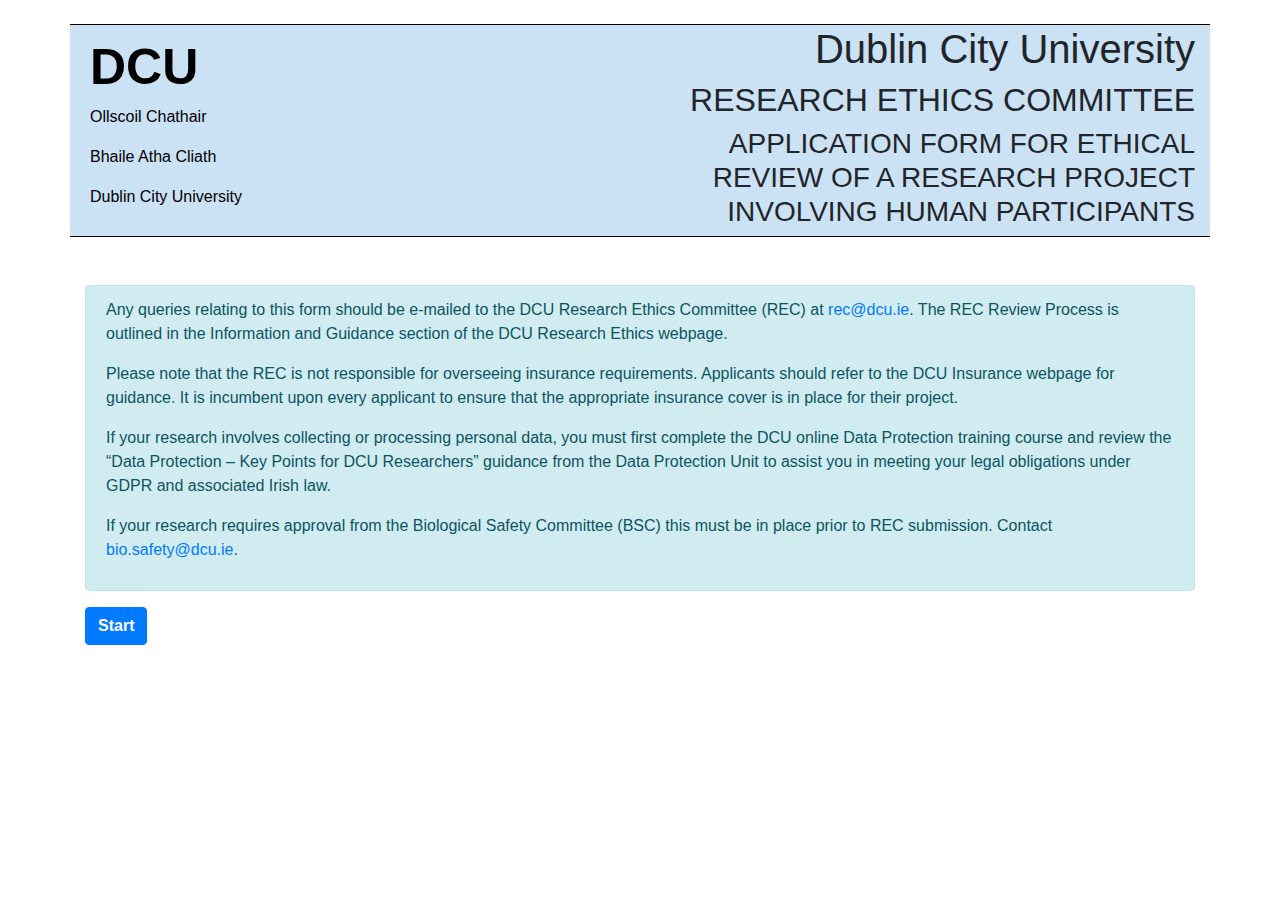
<file: Website/index.html>
<!DOCTYPE html>
<html lang="en">

<head>
    <meta charset="UTF-8">
    <meta name="viewport" content="width=device-width, initial-scale=1.0">
    <meta name="description"
        content="Application form for ethical review of a research project involving human participants at Dublin City University.">
    <title>Research Ethics Form</title>
    <!-- Linking to Bootstrap CSS -->
    <link rel="stylesheet" href="https://maxcdn.bootstrapcdn.com/bootstrap/4.5.2/css/bootstrap.min.css">
    <!-- Linking to custom CSS -->
    <link rel="stylesheet" href="/Design/index.css">
</head>

<body>
    <header class="container my-4">
        <div id="head" class="row">
            <div id="right" class="col-md-6">
                <h1><strong>DCU</strong></h1>
                <p>Ollscoil Chathair</p>
                <p>Bhaile Atha Cliath</p>
                <p>Dublin City University</p>
            </div>
            <div id="left" class="col-md-6 text-md-right">
                <h1>Dublin City University</h1>
                <h2>RESEARCH ETHICS COMMITTEE</h2>
                <h3>APPLICATION FORM FOR ETHICAL REVIEW OF A RESEARCH PROJECT INVOLVING HUMAN PARTICIPANTS</h3>
            </div>
        </div>
    </header>

    <div id="note" class="container my-4">
        <div class="alert alert-info">
            <p>
                Any queries relating to this form should be e-mailed to the DCU Research Ethics Committee (REC) at
                <a href="mailto:rec@dcu.ie">rec@dcu.ie</a>. The REC Review Process is outlined in the Information and
                Guidance
                section of the DCU Research Ethics webpage.
            </p>
            <p>
                Please note that the REC is not responsible for overseeing insurance requirements. Applicants should
                refer to the
                DCU Insurance webpage for guidance. It is incumbent upon every applicant to ensure that the appropriate
                insurance cover
                is in place for their project.
            </p>
            <p>
                If your research involves collecting or processing personal data, you must first complete the DCU online
                Data Protection
                training course and review the “Data Protection – Key Points for DCU Researchers” guidance from the Data
                Protection Unit
                to assist you in meeting your legal obligations under GDPR and associated Irish law.
            </p>
            <p>
                If your research requires approval from the Biological Safety Committee (BSC) this must be in place
                prior to REC submission.
                Contact <a href="mailto:bio.safety@dcu.ie">bio.safety@dcu.ie</a>.
            </p>
        </div>
        <h3><a class="btn btn-primary" href="./page_1.html"><strong>Start</strong></a></h3>
    </div>

    <!-- Cookies Consent Modal -->
    <div class="modal fade" id="cookiesModal" tabindex="-1" role="dialog" aria-labelledby="cookiesModalLabel"
        aria-hidden="true">
        <div class="modal-dialog" role="document">
            <div class="modal-content">
                <div class="modal-header">
                    <h5 class="modal-title" id="cookiesModalLabel">Cookies Consent</h5>
                    <button type="button" class="close" data-dismiss="modal" aria-label="Close">
                        <span aria-hidden="true">&times;</span>
                    </button>
                </div>
                <div class="modal-body">
                    This website uses cookies to ensure you get the best experience on our website. By continuing to use
                    this site, you consent to our use of cookies.
                </div>
                <div class="modal-footer">
                    <button type="button" class="btn btn-primary" id="acceptCookies">Accept</button>
                </div>
            </div>
        </div>
    </div>

    <!-- Including Bootstrap JS (Optional) -->
    <script src="https://ajax.googleapis.com/ajax/libs/jquery/3.5.1/jquery.min.js"></script>
    <script src="https://cdnjs.cloudflare.com/ajax/libs/popper.js/1.16.0/umd/popper.min.js"></script>
    <script src="https://maxcdn.bootstrapcdn.com/bootstrap/4.5.2/js/bootstrap.min.js"></script>

</body>

</html>
</file>
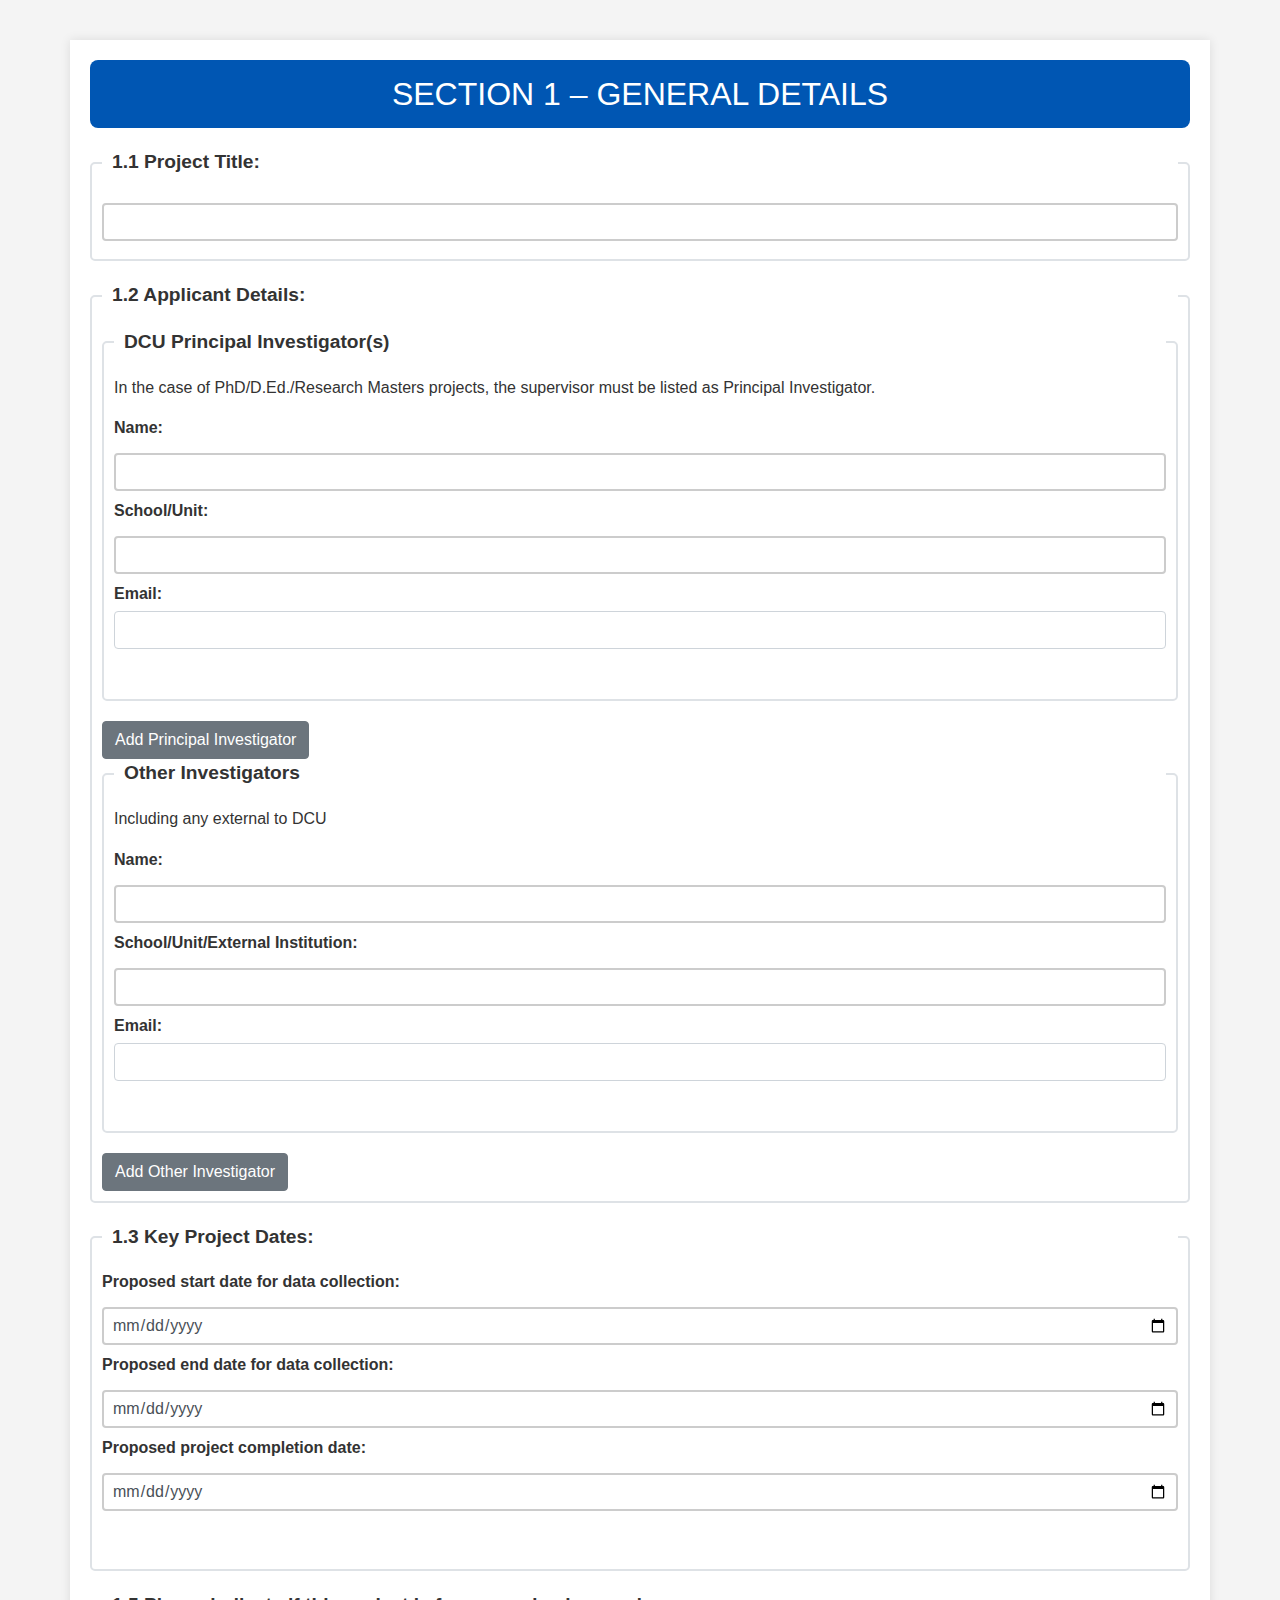
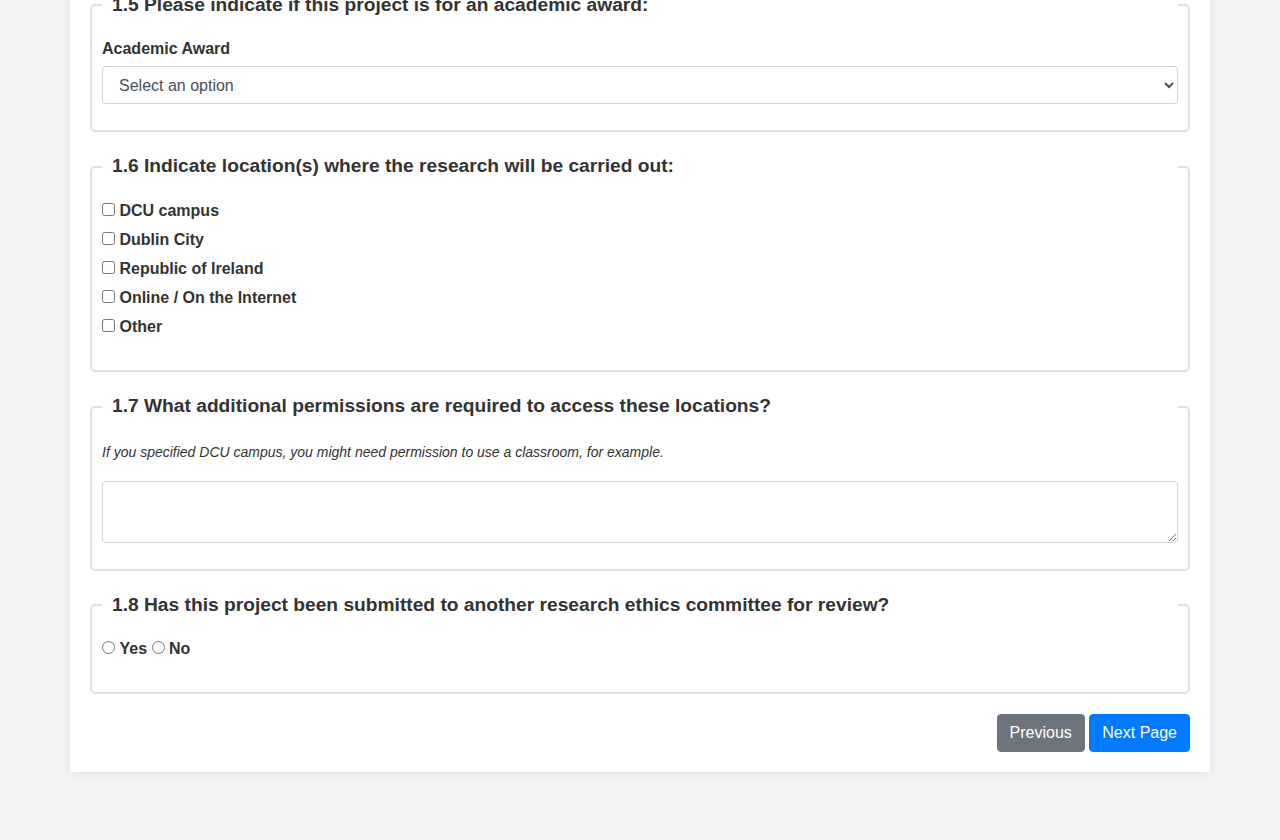
<file: Website/page_1.html>
<!DOCTYPE html>
<html lang="en">

<head>
    <meta charset="UTF-8">
    <title>Research Ethics Application Form</title>
    <!-- Bootstrap CSS CDN -->
    <link href="https://maxcdn.bootstrapcdn.com/bootstrap/4.5.2/css/bootstrap.min.css" rel="stylesheet" />
    <!-- Link to custom CSS -->
    <link rel="stylesheet" href="/Design/styles.css">
</head>

<body>
    <!-- General Details Section -->
    <div class="container">
        <h2 class="section-heading">
            SECTION 1 – GENERAL DETAILS
        </h2>
        <form id="applicationForm" onsubmit="return validateForm()">
            <!-- Section 1.1 - Project Title -->
            <fieldset class="fieldset">
                <legend><strong>1.1 Project Title:</strong></legend>
                <input type="text" id="projectTitle" name="projectTitle" class="form-control" required>
            </fieldset>

            <!-- Section 1.2 - Applicant Details -->
            <fieldset class="fieldset">
                <legend><strong>1.2 Applicant Details:</strong></legend>
                <!-- First Principal Investigator -->
                <fieldset class="fieldset" id="principalInvestigatorSection">
                    <legend>DCU Principal Investigator(s)</legend>
                    <p>In the case of PhD/D.Ed./Research Masters projects, the supervisor must be listed as Principal
                        Investigator.</p>
                    <div class="form-group">
                        <label for="piName1">Name:</label>
                        <input type="text" id="piName1" name="piName1" class="form-control piName" required>
                        <label for="schoolUnit1">School/Unit:</label>
                        <input type="text" id="schoolUnit1" name="schoolUnit1" class="form-control" required>
                        <label for="email1">Email:</label>
                        <input type="email" id="email1" name="email1" class="form-control" required><br>
                    </div>
                </fieldset>
                <button type="button" class="btn btn-secondary" onclick="addPrincipalInvestigator()">Add Principal
                    Investigator</button>

                <!-- Section for Other Investigators -->
                <fieldset class="fieldset" id="otherInvestigatorsSection">
                    <legend>Other Investigators</legend>
                    <p>Including any external to DCU</p>
                    <div class="form-group">
                        <label for="otherName1">Name:</label>
                        <input type="text" id="otherName1" name="otherName1" class="form-control otherName">
                        <label for="otherUnit1">School/Unit/External Institution:</label>
                        <input type="text" id="otherUnit1" name="otherUnit1" class="form-control">
                        <label for="otherEmail1">Email:</label>
                        <input type="email" id="otherEmail1" name="otherEmail1" class="form-control"><br>
                    </div>
                </fieldset>
                <button type="button" class="btn btn-secondary" onclick="addOtherInvestigator()">Add Other
                    Investigator</button>
            </fieldset>

            <!-- Section 1.3 - Key Project Dates -->
            <fieldset class="fieldset">
                <legend><strong>1.3 Key Project Dates:</strong></legend>
                <div class="form-group">
                    <label for="startDate">Proposed start date for data collection:</label>
                    <input type="date" id="startDate" name="startDate" class="form-control" required>
                    <label for="endDate">Proposed end date for data collection:</label>
                    <input type="date" id="endDate" name="endDate" class="form-control" required>
                    <label for="completionDate">Proposed project completion date:</label>
                    <input type="date" id="completionDate" name="completionDate" class="form-control" required><br>
                </div>
            </fieldset>

            <!-- Section 1.4 - Level of Review (Hidden for now) -->
            <fieldset class="fieldset" id="levelOfReview" style="display: none;">
                <legend><strong>1.4 Please tick the checkbox for the appropriate level of required review:</strong>
                </legend>
                <div class="form-group">
                    <p><i>Consult the Level of Review advice in the Information and Guidance section of the <a
                                href="https://www.dcu.ie/researchsupport/research-ethics" target="_blank"><strong>DCU
                                    Research Ethics webpage.</strong></a></i></p>
                    <label for="fullCommittee">Full Committee</label>
                    <input type="checkbox" id="fullCommittee" name="reviewLevel" value="Full Committee">
                    <br>
                    <label for="expedited">Expedited</label>
                    <input type="checkbox" id="expedited" name="reviewLevel" value="Expedited">
                    <br>
                    <label for="notification">Notification</label>
                    <input type="checkbox" id="notification" name="reviewLevel" value="Notification">
                    <br>
                    <label for="survey">Survey</label>
                    <input type="checkbox" id="survey" name="reviewLevel" value="Survey">
                </div>
            </fieldset>

            <!-- Section 1.5 - Academic Award -->
            <fieldset class="fieldset">
                <legend><strong>1.5 Please indicate if this project is for an academic award:</strong></legend>
                <div class="form-group">
                    <label for="academicAward">Academic Award</label>
                    <select id="academicAward" name="academicAward" class="form-control" required>
                        <option value="" disabled selected>Select an option</option>
                        <option value="CA326">CA326</option>
                        <option value="CA400">CA400</option>
                        <option value="CA4021">CA4021</option>
                        <option value="CA472">CA472</option>
                        <option value="CA5377">CA5377</option>
                        <option value="CA550">CA550</option>
                        <option value="CA690">CA690</option>
                        <option value="CA691">CA691</option>
                        <option value="MCM">MCM</option>
                    </select>
                </div>
            </fieldset>

            <!-- Section 1.6 - Research Location -->
            <fieldset class="fieldset">
                <legend><strong>1.6 Indicate location(s) where the research will be carried out:</strong></legend>
                <div class="form-group">
                    <label><input type="checkbox" name="location" value="DCU campus"> DCU campus</label><br>
                    <label><input type="checkbox" name="location" value="Dublin City"> Dublin City</label><br>
                    <label><input type="checkbox" name="location" value="Republic of Ireland"> Republic of
                        Ireland</label><br>
                    <label><input type="checkbox" name="location" value="Online / On the Internet"> Online / On the
                        Internet</label><br>
                    <label><input type="checkbox" name="location" value="Other" onclick="toggleOtherLocation(this)">
                        Other</label><br>
                    <textarea id="otherLocation" name="otherLocation" class="form-control" style="display: none;"
                        placeholder="Please specify"></textarea>
                </div>
            </fieldset>

            <!-- Section 1.7 - Access to Participants -->
            <fieldset class="fieldset">
                <legend><strong>1.7 What additional permissions are required to access these locations?</strong>
                </legend>
                <div class="form-group">
                    <p><i>If you specified DCU campus, you might need permission to use a classroom, for example.</i>
                    </p>
                    <textarea id="permissions" name="permissions" class="form-control" required></textarea>
                </div>
            </fieldset>

            <!-- Section 1.8 - Other Ethics Committee Review -->
            <fieldset class="fieldset">
                <legend><strong>1.8 Has this project been submitted to another research ethics committee for
                        review?</strong></legend>
                <div class="form-group">
                    <input type="radio" id="yesReview" name="otherCommitteeReview" value="Yes"
                        onclick="toggleReviewDetails(true)" required>
                    <label for="yesReview">Yes</label>
                    <input type="radio" id="noReview" name="otherCommitteeReview" value="No"
                        onclick="toggleReviewDetails(false)">
                    <label for="noReview">No</label>
                    <div id="reviewDetails" style="margin-top: 10px; display: none;">
                        <label for="detailsOutcome"><i>If yes, please provide details on the outcome below (a copy of
                                approval should be attached to this form)</i></label>
                        <textarea id="detailsOutcome" name="detailsOutcome" class="form-control" required></textarea>
                    </div>
                </div>
            </fieldset>

            <!-- Button to Previous and Next step -->
            <div class="buttons">
                <!-- Previous Button -->
                <button type="button" class="btn btn-secondary" onclick="history.back();">Previous</button>

                <!-- Next Page Button -->
                <button type="submit" class="btn btn-primary">Next Page</button>
            </div>
    </div>
    </form>
    </div>
    <br><br>

    <!-- Bootstrap JS CDN -->
    <script src="https://ajax.googleapis.com/ajax/libs/jquery/3.5.1/jquery.min.js"></script>
    <script src="https://cdnjs.cloudflare.com/ajax/libs/popper.js/1.16.0/umd/popper.min.js"></script>
    <script src="https://maxcdn.bootstrapcdn.com/bootstrap/4.5.2/js/bootstrap.min.js"></script>

    <script>
        function validateForm() {
            // Validate Section 1.1 - Project Title
            const projectTitle = document.getElementById("projectTitle").value.trim();
            if (projectTitle === "") {
                alert("Please enter the Project Title.");
                document.getElementById("projectTitle").focus();
                return false;
            }

            // Validate Section 1.2 - Applicant Details
            const piNames = document.querySelectorAll(".piName");
            for (let piName of piNames) {
                if (piName.value.trim() === "") {
                    alert("Please enter the name of all Principal Investigators.");
                    piName.focus();
                    return false;
                }
            }

            const schoolUnits = document.querySelectorAll("input[name='schoolUnit']");
            for (let schoolUnit of schoolUnits) {
                if (schoolUnit.value.trim() === "") {
                    alert("Please enter the school/unit of all Principal Investigators.");
                    schoolUnit.focus();
                    return false;
                }
            }

            const principalEmails = document.querySelectorAll("#principalInvestigatorSection input[name='email']");
            for (let email of principalEmails) {
                if (email.value.trim() === "") {
                    alert("Please enter the email of all Principal Investigators.");
                    email.focus();
                    return false;
                }
            }

            // Validate Section 1.3 - Key Project Dates
            const startDate = document.getElementById("startDate").value;
            const endDate = document.getElementById("endDate").value;
            const completionDate = document.getElementById("completionDate").value;
            const today = new Date().setHours(0, 0, 0, 0);

            if (new Date(startDate).setHours(0, 0, 0, 0) < today) {
                alert("Proposed start date for data collection must be today or a future date.");
                document.getElementById("startDate").focus();
                return false;
            }

            if (new Date(endDate) <= new Date(startDate)) {
                alert("End date must be after start date.");
                document.getElementById("endDate").focus();
                return false;
            }

            if (new Date(completionDate) <= new Date(endDate)) {
                alert("Project completion date must be after end date.");
                document.getElementById("completionDate").focus();
                return false;
            }

            // Validate Section 1.5 - Academic Award
            const academicAward = document.getElementById("academicAward").value;
            if (academicAward === "") {
                alert("Please select an academic award.");
                document.getElementById("academicAward").focus();
                return false;
            }

            // Validate Section 1.6 - Research Location
            const locationCheckboxes = document.querySelectorAll('input[name="location"]');
            let isLocationSelected = false;
            for (let checkbox of locationCheckboxes) {
                if (checkbox.checked) {
                    isLocationSelected = true;
                    break;
                }
            }

            if (!isLocationSelected) {
                alert("Please select at least one location in section 1.6.");
                return false;
            }

            // Validate Section 1.7 - Access to Participants
            const permissions = document.getElementById("permissions").value.trim();
            if (permissions === "") {
                alert("Please specify the additional permissions required to access these locations.");
                document.getElementById("permissions").focus();
                return false;
            }

            // Validate Section 1.8 - Other Ethics Committee Review
            const otherCommitteeReview = document.querySelector('input[name="otherCommitteeReview"]:checked');
            if (!otherCommitteeReview) {
                alert("Please specify if the project has been submitted to another research ethics committee for review.");
                return false;
            }

            if (otherCommitteeReview.value === "Yes") {
                const detailsOutcome = document.getElementById("detailsOutcome").value.trim();
                if (detailsOutcome === "") {
                    alert("Please provide details on the outcome of the other ethics committee review.");
                    document.getElementById("detailsOutcome").focus();
                    return false;
                }
            }

            saveFormData();
            window.location.href = 'page_2.html';
            return false;
        }

        function saveFormData() {
            const formData = new FormData(document.getElementById('applicationForm'));
            let piNames = [];
            let piSchools = [];
            let piEmails = [];
            let otherNames = [];
            let otherUnits = [];
            let otherEmails = [];
            let locations = [];

            formData.forEach((value, key) => {
                if (key.startsWith('piName')) {
                    piNames.push(value);
                } else if (key.startsWith('schoolUnit')) {
                    piSchools.push(value);
                } else if (key.startsWith('email')) {
                    piEmails.push(value);
                } else if (key.startsWith('otherName')) {
                    otherNames.push(value);
                } else if (key.startsWith('otherUnit')) {
                    otherUnits.push(value);
                } else if (key.startsWith('otherEmail')) {
                    otherEmails.push(value);
                } else if (key.startsWith('location')) {
                    locations.push(value);
                } else {
                    localStorage.setItem(key, value);
                }
            });

            if (piNames.length > 0) {
                localStorage.setItem('piNames', JSON.stringify(piNames));
            }
            if (piSchools.length > 0) {
                localStorage.setItem('piSchools', JSON.stringify(piSchools));
            }
            if (piEmails.length > 0) {
                localStorage.setItem('piEmails', JSON.stringify(piEmails));
            }
            if (otherNames.length > 0) {
                localStorage.setItem('otherNames', JSON.stringify(otherNames));
            }
            if (otherUnits.length > 0) {
                localStorage.setItem('otherUnits', JSON.stringify(otherUnits));
            }
            if (otherEmails.length > 0) {
                localStorage.setItem('otherEmails', JSON.stringify(otherEmails));
            }
            if (locations.length > 0) {
                localStorage.setItem('locations', JSON.stringify(locations));
            }
        }

        function addPrincipalInvestigator() {
            const section = document.getElementById('principalInvestigatorSection');
            const newInvestigator = document.createElement('div');
            newInvestigator.className = 'form-group';
            newInvestigator.innerHTML = `
                <label>Name:</label>
                <input type="text" name="piName" class="form-control piName" required>
                <label>School/Unit:</label>
                <input type="text" name="schoolUnit" class="form-control" required>
                <label>Email:</label>
                <input type="email" name="email" class="form-control" required><br>
            `;
            section.appendChild(newInvestigator);
        }

        function addOtherInvestigator() {
            const section = document.getElementById('otherInvestigatorsSection');
            const newInvestigator = document.createElement('div');
            newInvestigator.className = 'form-group';
            newInvestigator.innerHTML = `
                <label>Name:</label>
                <input type="text" name="otherName" class="form-control otherName">
                <label>School/Unit/External Institution:</label>
                <input type="text" name="otherUnit" class="form-control">
                <label>Email:</label>
                <input type="email" name="otherEmail" class="form-control"><br>
            `;
            section.appendChild(newInvestigator);
        }

        function toggleReviewDetails(show) {
            const reviewDetails = document.getElementById('reviewDetails');
            reviewDetails.style.display = show ? 'block' : 'none';
            document.getElementById('detailsOutcome').required = show;
        }

        function toggleOtherLocation(checkbox) {
            const otherLocation = document.getElementById('otherLocation');
            otherLocation.style.display = checkbox.checked ? 'block' : 'none';
        }
    </script>
</body>

</html>
</file>
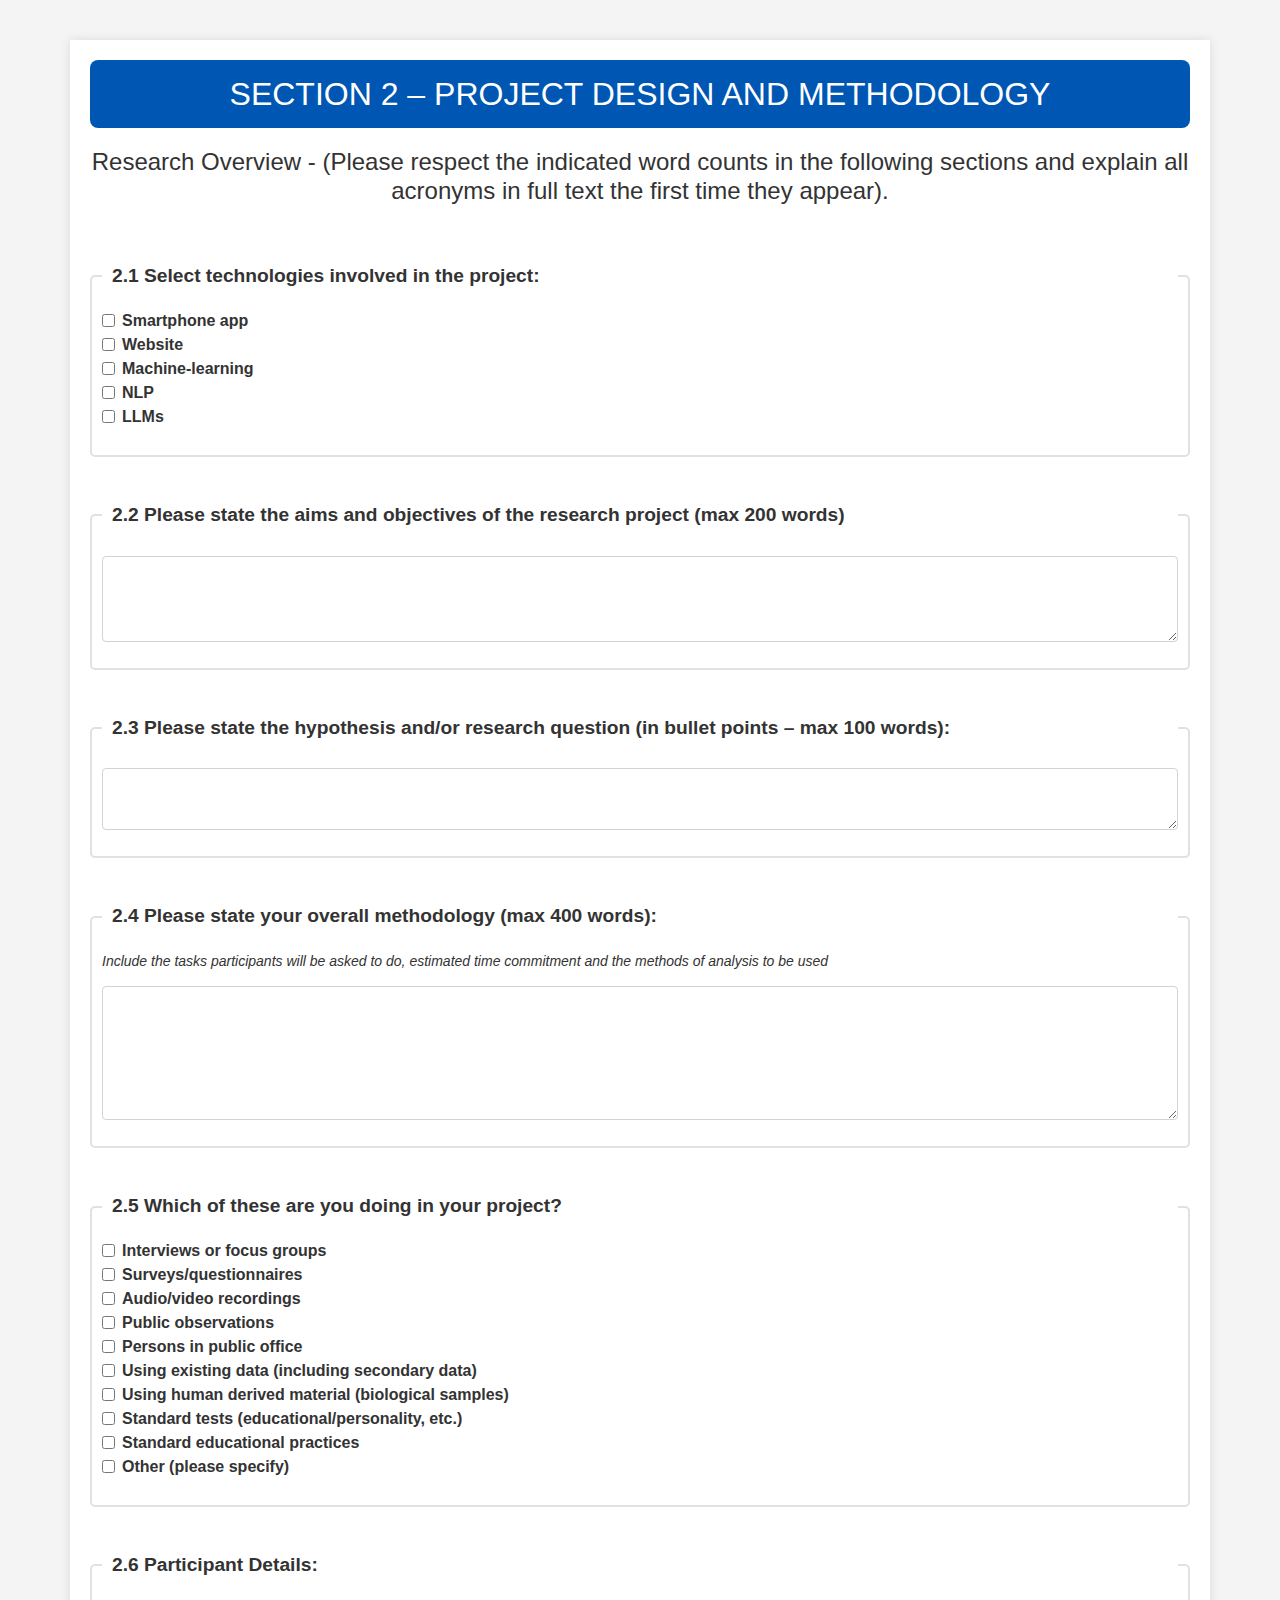
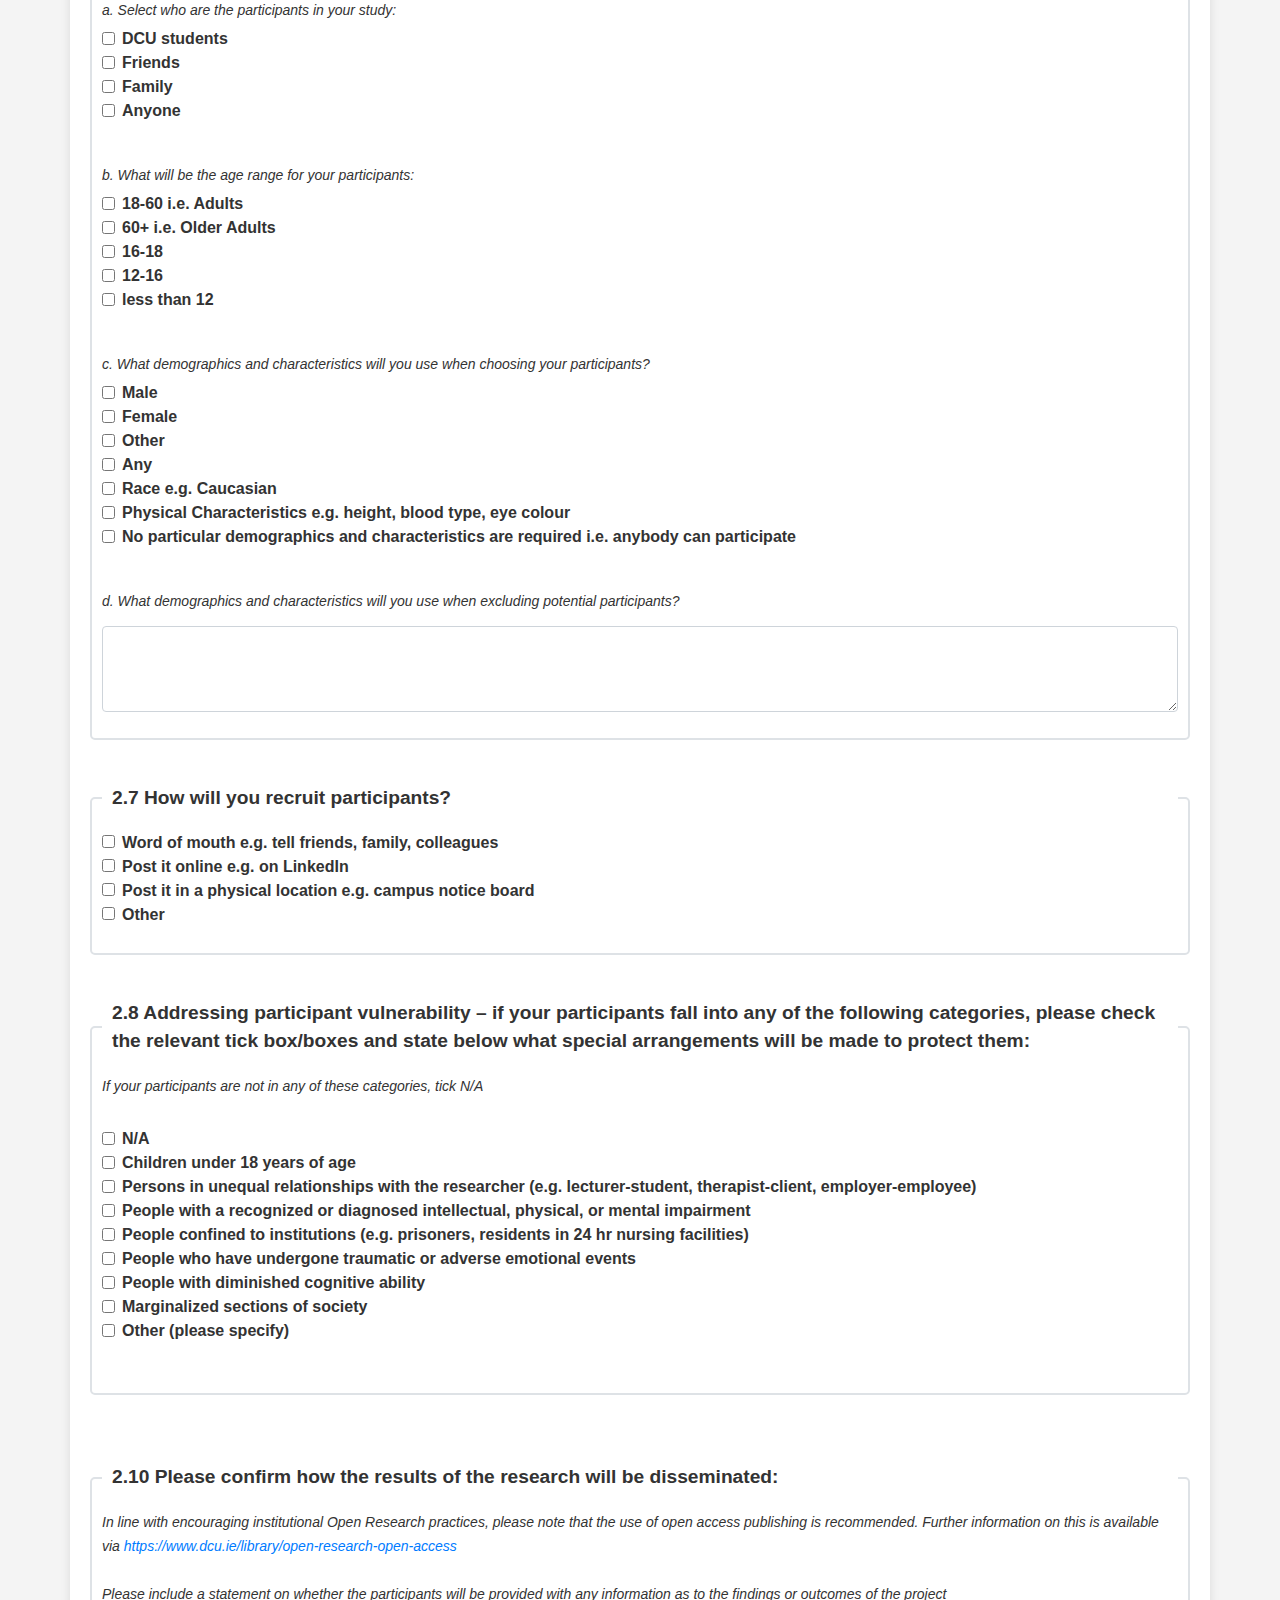
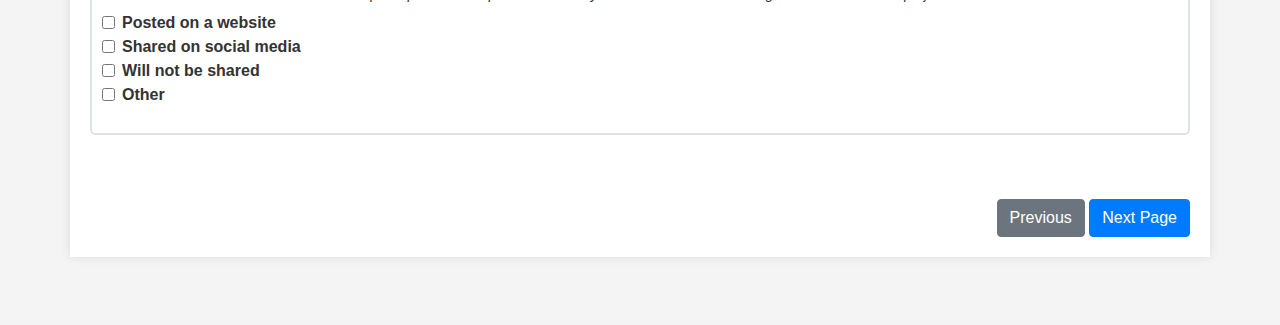
<file: Website/page_2.html>
<!DOCTYPE html>
<html lang="en">

<head>
    <meta charset="UTF-8">
    <meta name="viewport" content="width=device-width, initial-scale=1.0">
    <title>DCU Research Ethics Application Form - Section 2</title>
    <!-- Bootstrap CSS CDN -->
    <link href="https://maxcdn.bootstrapcdn.com/bootstrap/4.5.2/css/bootstrap.min.css" rel="stylesheet">
    <!-- Link to custom CSS -->
    <link href="/Design/styles.css" rel="stylesheet">
</head>

<body>
    <div class="container">
        <h2 class="section-heading">SECTION 2 – PROJECT DESIGN AND METHODOLOGY</h2>
        <h4 class="text-center">
            Research Overview - (Please respect the indicated word counts in the following sections and explain
            all acronyms in full text the first time they appear).
        </h4>
        <br><br>
        <div class="form-container">
            <form id="designMethodologyForm" onsubmit="return validateForm()">
                <!-- Section 2.1 - Project Category -->
                <fieldset class="fieldset">
                    <legend>2.1 Select technologies involved in the project:</legend>
                    <div class="form-group">
                        <div class="form-check">
                            <input class="form-check-input" type="checkbox" name="project-category"
                                value="smartphone-app" id="smartphone-app">
                            <label class="form-check-label" for="smartphone-app">Smartphone app</label>
                        </div>
                        <div class="form-check">
                            <input class="form-check-input" type="checkbox" name="project-category" value="website"
                                id="website">
                            <label class="form-check-label" for="website">Website</label>
                        </div>
                        <div class="form-check">
                            <input class="form-check-input" type="checkbox" name="project-category"
                                value="machine-learning" id="machine-learning">
                            <label class="form-check-label" for="machine-learning">Machine-learning</label>
                        </div>
                        <div class="form-check">
                            <input class="form-check-input" type="checkbox" name="project-category" value="nlp"
                                id="nlp">
                            <label class="form-check-label" for="nlp">NLP</label>
                        </div>
                        <div class="form-check">
                            <input class="form-check-input" type="checkbox" name="project-category" value="llms"
                                id="llms">
                            <label class="form-check-label" for="llms">LLMs</label>
                        </div>
                    </div>
                </fieldset>
                <br>

                <!-- Section 2.2 - Aims and Objectives -->
                <fieldset class="fieldset">
                    <legend>2.2 Please state the aims and objectives of the research project (max 200 words)</legend>
                    <div class="form-group">
                        <textarea class="form-control" id="aims-objectives" name="aims-objectives" rows="3"
                            required></textarea>
                    </div>
                </fieldset>
                <br>

                <!-- Section 2.3 - Hypothesis/Research Question -->
                <fieldset class="fieldset">
                    <legend>2.3 Please state the hypothesis and/or research question (in bullet points – max 100 words):
                    </legend>
                    <div class="form-group">
                        <textarea class="form-control" id="hypothesis" name="hypothesis" rows="2" required></textarea>
                    </div>
                </fieldset>
                <br>

                <!-- Section 2.4 - Methodology -->
                <fieldset class="fieldset">
                    <legend>2.4 Please state your overall methodology (max 400 words):</legend>
                    <div class="form-group">
                        <label><i>Include the tasks participants will be asked to do, estimated time commitment and the
                                methods of
                                analysis to be used</i></label>
                        <textarea class="form-control" id="methodology" name="methodology" rows="5" required></textarea>
                    </div>
                </fieldset>
                <br>

                <!-- Section 2.5 - Methods of Data Collection -->
                <fieldset class="fieldset">
                    <legend>2.5 Which of these are you doing in your project?</legend>
                    <div class="form-group">
                        <div class="form-check">
                            <input class="form-check-input" type="checkbox" name="data-collection" value="interviews"
                                id="interviews">
                            <label class="form-check-label" for="interviews"><i></i>Interviews or focus groups</label>
                        </div>
                        <div class="form-check">
                            <input class="form-check-input" type="checkbox" name="data-collection" value="surveys"
                                id="surveys">
                            <label class="form-check-label" for="surveys">Surveys/questionnaires</label>
                        </div>
                        <div class="form-check">
                            <input class="form-check-input" type="checkbox" name="data-collection" value="recordings"
                                id="recordings">
                            <label class="form-check-label" for="recordings">Audio/video recordings</label>
                        </div>
                        <div class="form-check">
                            <input class="form-check-input" type="checkbox" name="data-collection" value="observations"
                                id="observations">
                            <label class="form-check-label" for="observations">Public observations</label>
                        </div>
                        <div class="form-check">
                            <input class="form-check-input" type="checkbox" name="data-collection" value="public-office"
                                id="public-office">
                            <label class="form-check-label" for="public-office">Persons in public office</label>
                        </div>
                        <div class="form-check">
                            <input class="form-check-input" type="checkbox" name="data-collection" value="existing-data"
                                id="existing-data">
                            <label class="form-check-label" for="existing-data">Using existing data (including secondary
                                data)</label>
                        </div>
                        <div class="form-check">
                            <input class="form-check-input" type="checkbox" name="data-collection"
                                value="biological-samples" id="biological-samples">
                            <label class="form-check-label" for="biological-samples">Using human derived material
                                (biological samples)</label>
                        </div>
                        <div class="form-check">
                            <input class="form-check-input" type="checkbox" name="data-collection"
                                value="standard-tests" id="standard-tests">
                            <label class="form-check-label" for="standard-tests">Standard tests
                                (educational/personality, etc.)</label>
                        </div>
                        <div class="form-check">
                            <input class="form-check-input" type="checkbox" name="data-collection"
                                value="educational-practices" id="educational-practices">
                            <label class="form-check-label" for="educational-practices">Standard educational
                                practices</label>
                        </div>
                        <div class="form-check">
                            <input class="form-check-input" type="checkbox" name="data-collection" value="other"
                                id="other-data-collection" onclick="toggleTextarea('other-data-collection-details')">
                            <label class="form-check-label" for="other-data-collection">Other (please specify)</label>
                            <textarea class="form-control mt-2" id="other-data-collection-details"
                                name="other-data-collection-details" style="display: none;"></textarea>
                        </div>
                    </div>
                </fieldset>
                <br>

                <!-- Section 2.6 - Participant Details -->
                <fieldset class="fieldset">
                    <legend>2.6 Participant Details:</legend>
                    <!-- a. Select who are the participants -->
                    <div class="form-group">
                        <label for="participants-group"><i>a. Select who are the participants in your study:</i></label>
                        <div class="form-check">
                            <input class="form-check-input" type="checkbox" name="participants-group"
                                value="dcu-students" id="dcu-students">
                            <label class="form-check-label" for="dcu-students">DCU students</label>
                        </div>
                        <div class="form-check">
                            <input class="form-check-input" type="checkbox" name="participants-group" value="friends"
                                id="friends">
                            <label class="form-check-label" for="friends">Friends</label>
                        </div>
                        <div class="form-check">
                            <input class="form-check-input" type="checkbox" name="participants-group" value="family"
                                id="family">
                            <label class="form-check-label" for="family">Family</label>
                        </div>
                        <div class="form-check">
                            <input class="form-check-input" type="checkbox" name="participants-group" value="anyone"
                                id="anyone">
                            <label class="form-check-label" for="anyone">Anyone</label>
                        </div>
                    </div>
                    <br>
                    <!-- b. Age range for your participants -->
                    <div class="form-group">
                        <label for="participants-age"><i>b. What will be the age range for your
                                participants:</i></label>
                        <div class="form-check">
                            <input class="form-check-input" type="checkbox" name="participants-age" value="18-60"
                                id="18-60">
                            <label class="form-check-label" for="18-60">18-60 i.e. Adults</label>
                        </div>
                        <div class="form-check">
                            <input class="form-check-input" type="checkbox" name="participants-age" value="60+"
                                id="60+">
                            <label class="form-check-label" for="60+">60+ i.e. Older Adults</label>
                        </div>
                        <div class="form-check">
                            <input class="form-check-input" type="checkbox" name="participants-age" value="16-18"
                                id="16-18">
                            <label class="form-check-label" for="16-18">16-18</label>
                        </div>
                        <div class="form-check">
                            <input class="form-check-input" type="checkbox" name="participants-age" value="12-16"
                                id="12-16">
                            <label class="form-check-label" for="12-16">12-16</label>
                        </div>
                        <div class="form-check">
                            <input class="form-check-input" type="checkbox" name="participants-age" value="less-than-12"
                                id="less-than-12">
                            <label class="form-check-label" for="less-than-12">less than 12</label>
                        </div>
                    </div>
                    <br>
                    <!-- c. Demographics and characteristics for choosing participants -->
                    <div class="form-group">
                        <label for="choosing-demographics"><i>c. What demographics and characteristics will you use when
                                choosing your participants?</i></label>
                        <div class="form-check">
                            <input class="form-check-input" type="checkbox" name="choosing-demographics" value="male"
                                id="male">
                            <label class="form-check-label" for="male">Male</label>
                        </div>
                        <div class="form-check">
                            <input class="form-check-input" type="checkbox" name="choosing-demographics" value="female"
                                id="female">
                            <label class="form-check-label" for="female">Female</label>
                        </div>
                        <div class="form-check">
                            <input class="form-check-input" type="checkbox" name="choosing-demographics" value="other"
                                id="other">
                            <label class="form-check-label" for="other">Other</label>
                        </div>
                        <div class="form-check">
                            <input class="form-check-input" type="checkbox" name="choosing-demographics" value="any"
                                id="any" onclick="toggleTextarea('gender-details')">
                            <label class="form-check-label" for="any">Any</label>
                            <textarea class="form-control mt-2" id="gender-details" name="gender-details" rows="2"
                                style="display: none;" placeholder="Specify gender details here..."></textarea>
                        </div>

                        <div class="form-check">
                            <input class="form-check-input" type="checkbox" name="choosing-demographics" value="race"
                                id="race" onclick="toggleTextarea('race-details')">
                            <label class="form-check-label" for="race">Race e.g. Caucasian</label>
                            <textarea class="form-control mt-2" id="race-details" name="race-details" rows="2"
                                style="display: none;" placeholder="Specify race details here..."></textarea>
                        </div>

                        <div class="form-check">
                            <input class="form-check-input" type="checkbox" name="choosing-demographics"
                                value="physical-characteristics" id="physical-characteristics"
                                onclick="toggleTextarea('physical-characteristics-details')">
                            <label class="form-check-label" for="physical-characteristics">Physical Characteristics e.g.
                                height, blood type, eye colour</label>
                            <textarea class="form-control mt-2" id="physical-characteristics-details"
                                name="physical-characteristics-details" rows="2" style="display: none;"
                                placeholder="Specify physical characteristics here..."></textarea>
                        </div>


                        <div class="form-check">
                            <input class="form-check-input" type="checkbox" name="choosing-demographics"
                                value="no-demographics" id="no-demographics">
                            <label class="form-check-label" for="no-demographics">No particular demographics and
                                characteristics are required i.e. anybody can participate</label>
                        </div>
                    </div>
                    <br>
                    <!-- d. Demographics and characteristics for excluding participants -->
                    <div class="form-group">
                        <label for="excluding-demographics"><i>d. What demographics and characteristics will you use
                                when excluding potential participants?</i></label>
                        <textarea class="form-control mt-2" id="excluding-demographics" name="excluding-demographics"
                            rows="3"></textarea>
                    </div>
                </fieldset>
                <br>

                <!-- Section 2.7 - Recruitment Process -->
                <fieldset class="fieldset">
                    <legend>2.7 How will you recruit participants?</legend>
                    <div class="form-group">
                        <div class="form-check">
                            <input class="form-check-input" type="checkbox" name="recruitment-method"
                                value="word-of-mouth" id="word-of-mouth"
                                onclick="toggleTextarea('word-of-mouth-details')">
                            <label class="form-check-label" for="word-of-mouth">Word of mouth e.g. tell friends, family,
                                colleagues</label>
                            <textarea class="form-control mt-2" id="word-of-mouth-details" name="word-of-mouth-details"
                                rows="2" placeholder="Specify details here..." style="display: none;"></textarea>
                        </div>

                        <div class="form-check">
                            <input class="form-check-input" type="checkbox" name="recruitment-method" value="online"
                                id="online" onclick="toggleTextarea('online-details')">
                            <label class="form-check-label" for="online">Post it online e.g. on LinkedIn</label>
                            <textarea class="form-control mt-2" id="online-details" name="online-details" rows="2"
                                placeholder="Specify details here..." style="display: none;"></textarea>
                        </div>

                        <div class="form-check">
                            <input class="form-check-input" type="checkbox" name="recruitment-method"
                                value="physical-location" id="physical-location"
                                onclick="toggleTextarea('physical-location-details')">
                            <label class="form-check-label" for="physical-location">Post it in a physical location e.g.
                                campus notice board</label>
                            <textarea class="form-control mt-2" id="physical-location-details"
                                name="physical-location-details" rows="2" placeholder="Specify details here..."
                                style="display: none;"></textarea>
                        </div>

                        <div class="form-check">
                            <input class="form-check-input" type="checkbox" name="recruitment-method" value="other"
                                id="other-recruitment" onclick="toggleTextarea('other-details')">
                            <label class="form-check-label" for="other-recruitment">Other</label>
                            <textarea class="form-control mt-2" id="other-details" name="other-details" rows="2"
                                placeholder="Specify details here..." style="display: none;"></textarea>
                        </div>
                    </div>
                </fieldset>

                <br>

                <!-- Section 2.8 - Addressing Participant Vulnerability -->
                <fieldset class="fieldset">
                    <legend>2.8 Addressing participant vulnerability – if your participants fall into any of the
                        following categories, please check the relevant tick box/boxes and state below what special
                        arrangements will be made to protect them:</legend>
                    <div class="form-group">
                        <label><i>If your participants are not in any of these categories, tick N/A</i></label>
                        <br><br>
                        <div class="form-check">
                            <input class="form-check-input" type="checkbox" name="vulnerability" value="n/a" id="n/a">
                            <label class="form-check-label" for="n/a">N/A</label>
                        </div>
                        <div class="form-check">
                            <input class="form-check-input" type="checkbox" name="vulnerability" value="children"
                                id="children" onclick="toggleChildInvolvementSection()">
                            <label class="form-check-label" for="children">Children under 18 years of age</label>
                        </div>
                        <div class="form-check">
                            <input class="form-check-input" type="checkbox" name="vulnerability"
                                value="unequal-relationships" id="unequal-relationships">
                            <label class="form-check-label" for="unequal-relationships">Persons in unequal relationships
                                with the researcher (e.g. lecturer-student, therapist-client, employer-employee)</label>
                        </div>
                        <div class="form-check">
                            <input class="form-check-input" type="checkbox" name="vulnerability" value="impairment"
                                id="impairment">
                            <label class="form-check-label" for="impairment">People with a recognized or diagnosed
                                intellectual, physical, or mental impairment</label>
                        </div>
                        <div class="form-check">
                            <input class="form-check-input" type="checkbox" name="vulnerability" value="institutions"
                                id="institutions">
                            <label class="form-check-label" for="institutions">People confined to institutions (e.g.
                                prisoners, residents in 24 hr nursing facilities)</label>
                        </div>
                        <div class="form-check">
                            <input class="form-check-input" type="checkbox" name="vulnerability"
                                value="traumatic-events" id="traumatic-events">
                            <label class="form-check-label" for="traumatic-events">People who have undergone traumatic
                                or adverse emotional events</label>
                        </div>
                        <div class="form-check">
                            <input class="form-check-input" type="checkbox" name="vulnerability"
                                value="cognitive-ability" id="cognitive-ability">
                            <label class="form-check-label" for="cognitive-ability">People with diminished cognitive
                                ability</label>
                        </div>
                        <div class="form-check">
                            <input class="form-check-input" type="checkbox" name="vulnerability" value="marginalized"
                                id="marginalized">
                            <label class="form-check-label" for="marginalized">Marginalized sections of society</label>
                        </div>
                        <div class="form-check">
                            <input class="form-check-input" type="checkbox" name="vulnerability" value="other"
                                id="other-vulnerability" onclick="toggleTextarea('other-vulnerability-details')">
                            <label class="form-check-label" for="other-vulnerability">Other (please specify)</label>
                            <textarea class="form-control mt-2" id="other-vulnerability-details"
                                name="other-vulnerability-details" rows="5" cols="50" style="display: none;"
                                placeholder="Special arrangements:"></textarea>
                        </div><br>

                    </div>
                </fieldset>
                <br>
                <!-- Section 2.9 - Involvement of Children under 18 -->
                <fieldset class="fieldset" id="child-involvement-section" style="display: none;">
                    <legend>2.9 Involvement of Children under 18 years of age: if your participants are in this
                        category, please confirm compliance with the following:</legend>
                    <label><i>If your participants are not in this category, tick N/A</i></label>
                    <div class="form-group">
                        <div class="form-check">
                            <input class="form-check-input" type="checkbox" name="children-compliance" value="na"
                                id="children-na">
                            <label class="form-check-label" for="children-na">N/A</label>
                        </div>
                        <div class="form-check">
                            <input class="form-check-input" type="checkbox" name="children-compliance"
                                value="child-protection-policy" id="child-protection-policy">
                            <label class="form-check-label" for="child-protection-policy">We confirm that we have read
                                and agree to act in accordance with the DCU Child Protection policy and procedures (as
                                per <a href="https://www.dcu.ie/ocoo/child-protection" target="_blank">DCU Child
                                    Protection Unit webpage</a>)</label>
                        </div>
                        <div class="form-check">
                            <input class="form-check-input" type="checkbox" name="children-compliance"
                                value="safeguards" id="safeguards">
                            <label class="form-check-label" for="safeguards">We confirm that we have put in place
                                safeguards for the children participating in the research.</label>
                        </div>
                        <div class="form-check">
                            <input class="form-check-input" type="checkbox" name="children-compliance" value="supports"
                                id="supports">
                            <label class="form-check-label" for="supports">We confirm that we have supports in place for
                                children who may disclose current or historical abuse (whether or not this is the focus
                                of the research)</label>
                        </div>
                        <div class="form-check">
                            <input class="form-check-input" type="checkbox" name="children-compliance"
                                value="requirements" id="requirements">
                            <label class="form-check-label" for="requirements">We confirm that all requirements will be
                                met prior to commencing the research (e.g. TUSLA Children First Training completed,
                                Garda Vetting in place)</label>
                        </div>
                    </div>
                </fieldset>
                <br>

                <!-- Section 2.10 - Dissemination of Results -->
                <fieldset class="fieldset">
                    <legend>2.10 Please confirm how the results of the research will be disseminated:</legend>
                    <div class="form-group">
                        <label for="dissemination"><i>In line with encouraging institutional Open Research practices,
                                please note that the use of open access publishing is recommended. Further information
                                on this is available via <a href="https://www.dcu.ie/library/open-research-open-access"
                                    target="_blank">https://www.dcu.ie/library/open-research-open-access</a><br><br>Please
                                include a statement on whether the participants will be provided with any information as
                                to the findings or outcomes of the project</i></label>
                        <div class="form-check">
                            <input class="form-check-input" type="checkbox" name="dissemination-method" value="website"
                                id="website-dissemination" onclick="toggleTextarea('website-details')">
                            <label class="form-check-label" for="website-dissemination">Posted on a website</label>
                            <textarea class="form-control mt-2" id="website-details" name="website-details" rows="2"
                                placeholder="Specify details here..." style="display: none;"></textarea>
                        </div>

                        <div class="form-check">
                            <input class="form-check-input" type="checkbox" name="dissemination-method"
                                value="social-media" id="social-media" onclick="toggleTextarea('social-media-details')">
                            <label class="form-check-label" for="social-media">Shared on social media</label>
                            <textarea class="form-control mt-2" id="social-media-details" name="social-media-details"
                                rows="2" placeholder="Specify details here..." style="display: none;"></textarea>
                        </div>

                        <div class="form-check">
                            <input class="form-check-input" type="checkbox" name="dissemination-method"
                                value="not-shared" id="not-shared">
                            <label class="form-check-label" for="not-shared">Will not be shared</label>
                        </div>

                        <div class="form-check">
                            <input class="form-check-input" type="checkbox" name="dissemination-method" value="other"
                                id="dissemination-other" onclick="toggleTextarea('dissemination-other-details')">
                            <label class="form-check-label" for="dissemination-other">Other</label>
                            <textarea class="form-control mt-2" id="dissemination-other-details"
                                name="dissemination-other-details" rows="2" placeholder="Specify details here..."
                                style="display: none;"></textarea>
                        </div>

                    </div>
                </fieldset>
                <br>

                <!-- Button to Previous and Next step -->
                <div class="buttons">
                    <!-- Previous Button -->
                    <button type="button" class="btn btn-secondary" onclick="history.back();">Previous</button>

                    <!-- Next Page Button -->
                    <button type="submit" class="btn btn-primary">Next Page</button>
                </div>

            </form>
        </div>
    </div>
    <br><br>

    <!-- Bootstrap JS CDN -->
    <script src="https://ajax.googleapis.com/ajax/libs/jquery/3.5.1/jquery.min.js"></script>
    <script src="https://cdnjs.cloudflare.com/ajax/libs/popper.js/1.16.0/umd/popper.min.js"></script>
    <script src="https://maxcdn.bootstrapcdn.com/bootstrap/4.5.2/js/bootstrap.min.js"></script>

    <script>
        // Function to save checkbox data to localStorage
        function saveCheckboxData() {
            const checkboxes = document.querySelectorAll("input[type='checkbox']");
            checkboxes.forEach(checkbox => {
                localStorage.setItem(checkbox.id, checkbox.checked);
            });
        }

        // Populate form data when the document is loaded
        document.addEventListener('DOMContentLoaded', () => {
            populateFormData();
        });

        // Modified form submission to include saving data before proceeding
        document.getElementById('designMethodologyForm').addEventListener('submit', function (event) {
            event.preventDefault(); // Prevent form submission to handle redirection with JavaScript
            if (validateForm()) { // Call the validateForm function before saving data
                saveCheckboxData(); // Save checkbox data
                saveFormData();
                window.location.href = 'page_3.html';
            }
        });

        // Function to validate form fields before submission
        function validateForm() {
            // Get all required textarea fields
            const requiredFields = document.querySelectorAll("textarea[required]");
            // Loop through each required field
            for (let field of requiredFields) {
                // Check if field is empty
                if (field.value.trim() === "") {
                    // If empty, show alert and focus on the field
                    alert("Please fill all the required fields.");
                    field.focus();
                    return false; // Prevent form submission
                }
            }

            // Check if at least one checkbox in Section 2.1 is selected
            const section21Checkboxes = document.querySelectorAll("input[name='project-category']:checked");
            if (section21Checkboxes.length === 0) {
                alert("Please select at least one technology involved in the project in Section 2.1.");
                return false;
            }

            // Check if at least one checkbox in Section 2.5 is selected
            const section25Checkboxes = document.querySelectorAll("input[name='data-collection']:checked");
            if (section25Checkboxes.length === 0) {
                alert("Please select at least one data collection method in Section 2.5.");
                return false;
            }

            // Check if "Other" is selected in Section 2.5 and the corresponding textarea is filled
            const otherDataCollection = document.getElementById("other-data-collection");
            if (otherDataCollection.checked) {
                const otherDataCollectionDetails = document.getElementById("other-data-collection-details");
                if (otherDataCollectionDetails.value.trim() === "") {
                    alert("Please fill out the details for the 'Other' data collection method in Section 2.5.");
                    otherDataCollectionDetails.focus();
                    return false;
                }
            }

            // Check if at least one checkbox in Section 2.6a is selected
            const section26aCheckboxes = document.querySelectorAll("input[name='participants-group']:checked");
            if (section26aCheckboxes.length === 0) {
                alert("Please select at least one participant group in Section 2.6a.");
                return false;
            }

            // Check if at least one checkbox in Section 2.6b is selected
            const section26bCheckboxes = document.querySelectorAll("input[name='participants-age']:checked");
            if (section26bCheckboxes.length === 0) {
                alert("Please select at least one age range in Section 2.6b.");
                return false;
            }

            // Check if at least one checkbox in Section 2.6c is selected
            const section26cCheckboxes = document.querySelectorAll("input[name='choosing-demographics']:checked");
            if (section26cCheckboxes.length === 0) {
                alert("Please select at least one demographic characteristic in Section 2.6c.");
                return false;
            }

            // Check if all corresponding textareas for Section 2.6c are filled if needed
            let section26cValid = true;
            section26cCheckboxes.forEach(checkbox => {
                const textarea = document.getElementById(`${checkbox.id}-details`);
                if (textarea && textarea.style.display === 'block' && textarea.value.trim() === "") {
                    section26cValid = false;
                    textarea.focus();
                }
            });

            if (!section26cValid) {
                alert("Please fill out the details for all selected demographic characteristics in Section 2.6c that require additional information.");
                return false;
            }

            // Check if at least one checkbox in Section 2.7 is selected and its corresponding textarea is filled
            const section27Checkboxes = document.querySelectorAll("input[name='recruitment-method']:checked");
            if (section27Checkboxes.length === 0) {
                alert("Please select at least one recruitment method in Section 2.7 and provide the corresponding details.");
                return false;
            }

            let allTextareasFilled = true;
            section27Checkboxes.forEach(checkbox => {
                const textarea = document.getElementById(`${checkbox.id}-details`);
                if (textarea && textarea.value.trim() === "") {
                    allTextareasFilled = false;
                    textarea.focus();
                }
            });

            if (!allTextareasFilled) {
                alert("Please fill out the details for all selected recruitment methods.");
                return false;
            }

            // Check if at least one checkbox in Section 2.8 is selected and its corresponding textarea is filled if "Other" is selected
            const section28Checkboxes = document.querySelectorAll("input[name='vulnerability']:checked");
            if (section28Checkboxes.length === 0) {
                alert("Please select at least one participant vulnerability category in Section 2.8.");
                return false;
            }

            let section28Valid = true;
            section28Checkboxes.forEach(checkbox => {
                if (checkbox.id === "other-vulnerability") {
                    const textarea = document.getElementById("other-vulnerability-details");
                    if (textarea && textarea.value.trim() === "") {
                        section28Valid = false;
                        textarea.focus();
                    }
                }
            });

            if (!section28Valid) {
                alert("Please fill out the special arrangements for the selected 'Other' vulnerability category.");
                return false;
            }

            // Check if at least one checkbox in Section 2.10 is selected and its corresponding textarea is filled if needed
            const section210Checkboxes = document.querySelectorAll("input[name='dissemination-method']:checked");
            if (section210Checkboxes.length === 0) {
                alert("Please select at least one dissemination method in Section 2.10.");
                return false;
            }

            let section210Valid = true;
            section210Checkboxes.forEach(checkbox => {
                const textarea = document.getElementById(`${checkbox.id}-details`);
                if (textarea && textarea.style.display === 'block' && textarea.value.trim() === "") {
                    section210Valid = false;
                    textarea.focus();
                }
            });

            if (!section210Valid) {
                alert("Please fill out the details for all selected dissemination methods that require additional information.");
                return false;
            }

            return true;
        }

        // Function to toggle display of child involvement section based on checkbox status
        function toggleChildInvolvementSection() {
            const childrenCheckbox = document.getElementById('children');
            const childInvolvementSection = document.getElementById('child-involvement-section');
            if (childrenCheckbox.checked) {
                // If checkbox is checked, show child involvement section
                childInvolvementSection.style.display = 'block';
            } else {
                // If checkbox is unchecked, hide child involvement section
                childInvolvementSection.style.display = 'none';
            }
        }

        // Function to toggle display of other data collection details based on checkbox status
        function toggleTextarea(textareaId) {
            const textarea = document.getElementById(textareaId);
            if (textarea) {
                if (textarea.style.display === 'none') {
                    textarea.style.display = 'block';
                } else {
                    textarea.style.display = 'none';
                }
            }
        }

        // Load saved data from localStorage when the page loads
        window.onload = function () {
            populateFormData();
        };

        // Function to save form data to localStorage
        function saveFormData() {
            const formData = new FormData(document.getElementById('designMethodologyForm'));
            // Save each value to localStorage
            formData.forEach((value, key) => {
                localStorage.setItem(key, value);
            });
        }

        // Function to populate form with data from localStorage
        function populateFormData() {
            const savedData = Object.keys(localStorage).reduce((data, key) => {
                data[key] = localStorage.getItem(key);
                return data;
            }, {});

            for (const key in savedData) {
                if (savedData.hasOwnProperty(key)) {
                    const element = document.querySelector(`[name="${key}"]`);
                    if (element) {
                        if (element.type === 'checkbox' || element.type === 'radio') {
                            element.checked = savedData[key] === 'true';
                        } else {
                            element.value = savedData[key];
                        }
                    }
                }
            }
        }
    </script>

</body>

</html>
</file>
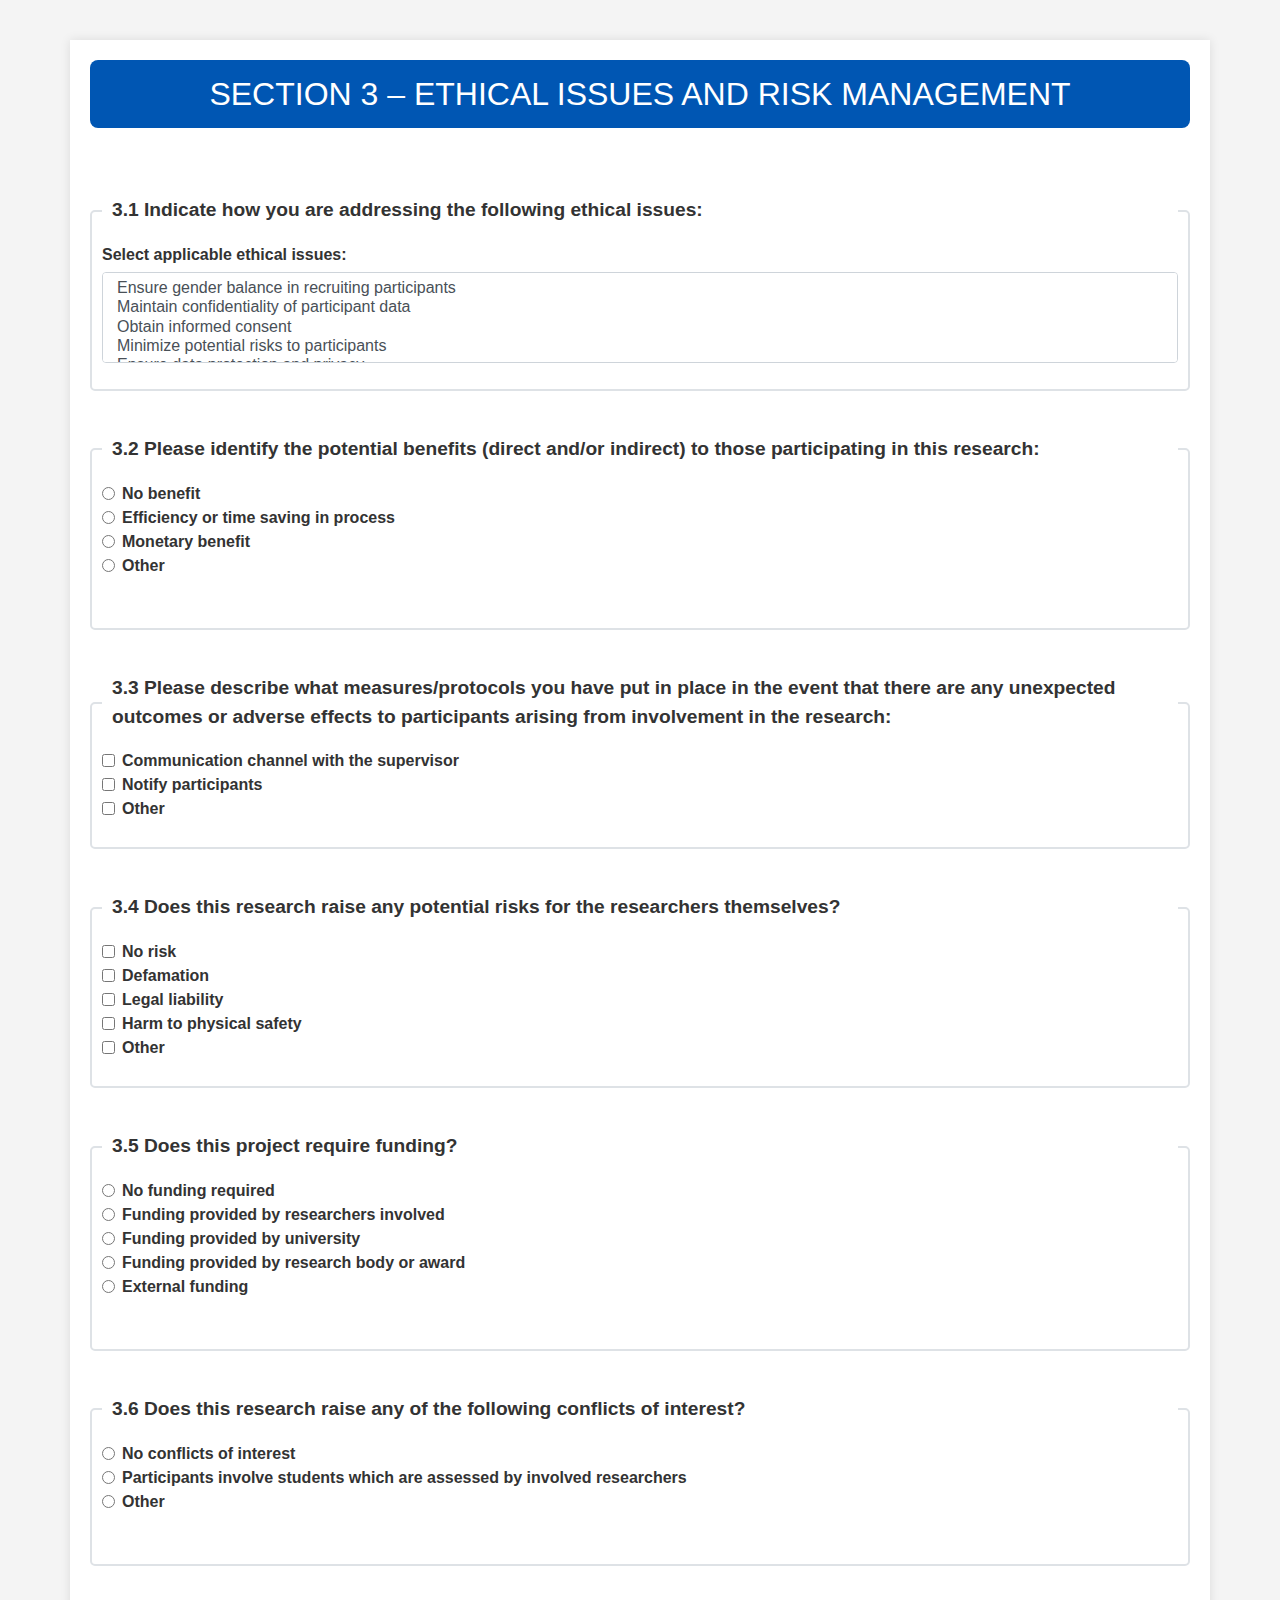
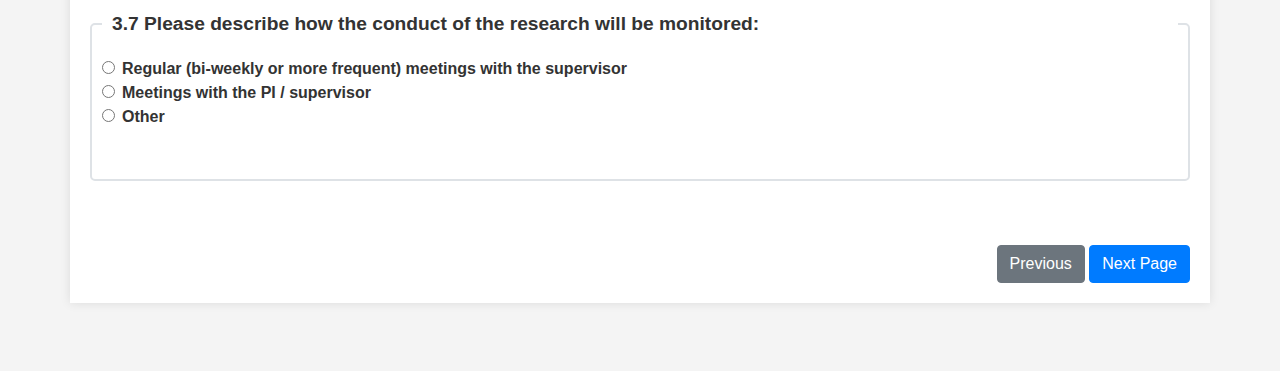
<file: Website/page_3.html>
<!DOCTYPE html>
<html lang="en">

<head>
  <meta charset="UTF-8" />
  <meta name="viewport" content="width=device-width, initial-scale=1.0" />
  <title>DCU Research Ethics Application Form - Section 3</title>
  <!-- Bootstrap CSS CDN -->
  <link href="https://maxcdn.bootstrapcdn.com/bootstrap/4.5.2/css/bootstrap.min.css" rel="stylesheet" />
  <!-- Link to custom CSS -->
  <link href="/Design/styles.css" rel="stylesheet" />
</head>

<body>
  <!-- Section 3 - Ethical Issues and Risk Management -->
  <div class="container">
    <h2 class="section-heading">SECTION 3 – ETHICAL ISSUES AND RISK MANAGEMENT</h2>
    <br><br>
    <div class="form-container">
      <form id="ethicalIssuesForm" onsubmit="return validateForm(event)">

        <!-- Section 3.1 - Ethical Issues and Risks -->
        <fieldset class="fieldset">
          <legend>3.1 Indicate how you are addressing the following ethical issues:</legend>
          <div class="form-group">
            <label for="ethicalIssuesSelect">Select applicable ethical issues:</label>
            <select class="form-control" id="ethicalIssuesSelect" name="ethicalIssuesSelect" multiple
              onchange="toggleTextArea()">
              <option value="genderBalance">Ensure gender balance in recruiting participants</option>
              <option value="confidentiality">Maintain confidentiality of participant data</option>
              <option value="informedConsent">Obtain informed consent</option>
              <option value="riskMinimization">Minimize potential risks to participants</option>
              <option value="dataProtection">Ensure data protection and privacy</option>
            </select>
          </div>
          <div class="form-group">
            <div id="genderBalance" class="ethical-issue" style="display:none;">
              <label for="genderBalanceText">Ensure gender balance in recruiting participants:</label>
              <textarea class="form-control" id="genderBalanceText" name="genderBalanceText" rows="2"
                aria-label="Describe how you will ensure gender balance in recruiting participants"></textarea>
            </div>
            <div id="confidentiality" class="ethical-issue" style="display:none;">
              <label for="confidentialityText">Maintain confidentiality of participant data:</label>
              <textarea class="form-control" id="confidentialityText" name="confidentialityText" rows="2"
                aria-label="Describe how you will maintain confidentiality of participant data"></textarea>
            </div>
            <div id="informedConsent" class="ethical-issue" style="display:none;">
              <label for="informedConsentText">Obtain informed consent:</label>
              <textarea class="form-control" id="informedConsentText" name="informedConsentText" rows="2"
                aria-label="Describe how you will obtain informed consent"></textarea>
            </div>
            <div id="riskMinimization" class="ethical-issue" style="display:none;">
              <label for="riskMinimizationText">Minimize potential risks to participants:</label>
              <textarea class="form-control" id="riskMinimizationText" name="riskMinimizationText" rows="2"
                aria-label="Describe how you will minimize potential risks to participants"></textarea>
            </div>
            <div id="dataProtection" class="ethical-issue" style="display:none;">
              <label for="dataProtectionText">Ensure data protection and privacy:</label>
              <textarea class="form-control" id="dataProtectionText" name="dataProtectionText" rows="2"
                aria-label="Describe how you will ensure data protection and privacy"></textarea>
            </div>
          </div>
        </fieldset>
        <br>

        <!-- Section 3.2 - Benefits -->
        <fieldset class="fieldset">
          <legend>3.2 Please identify the potential benefits (direct and/or indirect) to those participating in this
            research:</legend>
          <div class="form-group">
            <div class="form-check">
              <input class="form-check-input" type="radio" id="noBenefit" name="benefits" value="No benefit" required
                onclick="toggleOther('benefitsOtherDetails', false)">
              <label class="form-check-label" for="noBenefit">No benefit</label>
            </div>
            <div class="form-check">
              <input class="form-check-input" type="radio" id="efficiencyBenefit" name="benefits"
                value="Efficiency or time saving in process" required
                onclick="toggleOther('benefitsOtherDetails', true)">
              <label class="form-check-label" for="efficiencyBenefit">Efficiency or time saving in process</label>
            </div>
            <div class="form-check">
              <input class="form-check-input" type="radio" id="monetaryBenefit" name="benefits" value="Monetary benefit"
                required onclick="toggleOther('benefitsOtherDetails', true)">
              <label class="form-check-label" for="monetaryBenefit">Monetary benefit</label>
            </div>
            <div class="form-check">
              <input class="form-check-input" type="radio" id="otherBenefit" name="benefits" value="Other" required
                onclick="toggleOther('benefitsOtherDetails', true)">
              <label class="form-check-label" for="otherBenefit">Other</label>
            </div>
            <br>
            <div id="benefitsOtherDetails" style="display:none;">
              <textarea class="form-control" id="benefitsOtherText" name="benefitsOtherText" rows="2"
                aria-label="Describe other benefits"></textarea>
            </div>
          </div>
        </fieldset>
        <br>

        <!-- Section 3.3 - Unexpected Outcomes -->
        <fieldset class="fieldset">
          <legend>3.3 Please describe what measures/protocols you have put in place in the event that there are any
            unexpected outcomes or adverse effects to participants arising from involvement in the research:</legend>
          <div class="form-group">
            <div class="form-check">
              <input class="form-check-input" type="checkbox" id="communicationChannel" name="unexpectedOutcomes"
                value="Communication channel with the supervisor"
                onclick="toggleOther('unexpectedOutcomesOtherDetails1', this.checked)">
              <label class="form-check-label" for="communicationChannel">Communication channel with the
                supervisor</label>
              <div id="unexpectedOutcomesOtherDetails1" style="display:none;">
                <textarea class="form-control" id="unexpectedOutcomesOtherText1" name="unexpectedOutcomesOtherText1"
                  rows="2" aria-label="Describe this outcome"></textarea>
              </div>
            </div>
            <div class="form-check">
              <input class="form-check-input" type="checkbox" id="notifyParticipants" name="unexpectedOutcomes"
                value="Notify participants" onclick="toggleOther('unexpectedOutcomesOtherDetails2', this.checked)">
              <label class="form-check-label" for="notifyParticipants">Notify participants</label>
              <div id="unexpectedOutcomesOtherDetails2" style="display:none;">
                <textarea class="form-control" id="unexpectedOutcomesOtherText2" name="unexpectedOutcomesOtherText2"
                  rows="2" aria-label="Describe this outcome"></textarea>
              </div>
            </div>
            <div class="form-check">
              <input class="form-check-input" type="checkbox" id="otherOutcome" name="unexpectedOutcomes" value="Other"
                onclick="toggleOther('unexpectedOutcomesOtherDetails3', this.checked)">
              <label class="form-check-label" for="otherOutcome">Other</label>
              <div id="unexpectedOutcomesOtherDetails3" style="display:none;">
                <textarea class="form-control" id="unexpectedOutcomesOtherText3" name="unexpectedOutcomesOtherText3"
                  rows="2" aria-label="Describe other unexpected outcomes"></textarea>
              </div>
            </div>
          </div>
        </fieldset>
        <br>

        <!-- Section 3.4 - Risks to Researchers -->
        <fieldset class="fieldset">
          <legend>3.4 Does this research raise any potential risks for the researchers themselves?</legend>
          <div class="form-group">
            <div class="form-check">
              <input class="form-check-input" type="checkbox" id="noRisk" name="risksResearchers" value="No risk"
                onclick="toggleOther('risksResearchersOtherDetails1', this.checked)">
              <label class="form-check-label" for="noRisk">No risk</label>
              <div id="risksResearchersOtherDetails1" style="display:none;">
                <textarea class="form-control" id="risksResearchersOtherText1" name="risksResearchersOtherText1"
                  rows="2" aria-label="Describe this risk"></textarea>
              </div>
            </div>
            <div class="form-check">
              <input class="form-check-input" type="checkbox" id="defamation" name="risksResearchers" value="Defamation"
                onclick="toggleOther('risksResearchersOtherDetails2', this.checked)">
              <label class="form-check-label" for="defamation">Defamation</label>
              <div id="risksResearchersOtherDetails2" style="display:none;">
                <textarea class="form-control" id="risksResearchersOtherText2" name="risksResearchersOtherText2"
                  rows="2" aria-label="Describe this risk"></textarea>
              </div>
            </div>
            <div class="form-check">
              <input class="form-check-input" type="checkbox" id="legalLiability" name="risksResearchers"
                value="Legal liability" onclick="toggleOther('risksResearchersOtherDetails3', this.checked)">
              <label class="form-check-label" for="legalLiability">Legal liability</label>
              <div id="risksResearchersOtherDetails3" style="display:none;">
                <textarea class="form-control" id="risksResearchersOtherText3" name="risksResearchersOtherText3"
                  rows="2" aria-label="Describe this risk"></textarea>
              </div>
            </div>
            <div class="form-check">
              <input class="form-check-input" type="checkbox" id="physicalHarm" name="risksResearchers"
                value="Harm to physical safety" onclick="toggleOther('risksResearchersOtherDetails4', this.checked)">
              <label class="form-check-label" for="physicalHarm">Harm to physical safety</label>
              <div id="risksResearchersOtherDetails4" style="display:none;">
                <textarea class="form-control" id="risksResearchersOtherText4" name="risksResearchersOtherText4"
                  rows="2" aria-label="Describe this risk"></textarea>
              </div>
            </div>
            <div class="form-check">
              <input class="form-check-input" type="checkbox" id="otherRisk" name="risksResearchers" value="Other"
                onclick="toggleOther('risksResearchersOtherDetails5', this.checked)">
              <label class="form-check-label" for="otherRisk">Other</label>
              <div id="risksResearchersOtherDetails5" style="display:none;">
                <textarea class="form-control" id="risksResearchersOtherText5" name="risksResearchersOtherText5"
                  rows="2" aria-label="Describe other risks"></textarea>
              </div>
            </div>
          </div>
        </fieldset>
        <br>

        <!-- Section 3.5 - Funding -->
        <fieldset class="fieldset">
          <legend>3.5 Does this project require funding?</legend>
          <div class="form-group">
            <div class="form-check">
              <input class="form-check-input" type="radio" id="noFunding" name="fundingType" value="No funding required"
                required onclick="toggleOther('fundingDetails', false)">
              <label class="form-check-label" for="noFunding">No funding required</label>
            </div>
            <div class="form-check">
              <input class="form-check-input" type="radio" id="selfFunded" name="fundingType"
                value="Funding provided by researchers involved" required
                onclick="toggleOther('fundingDetails', false)">
              <label class="form-check-label" for="selfFunded">Funding provided by researchers involved</label>
            </div>
            <div class="form-check">
              <input class="form-check-input" type="radio" id="universityFunded" name="fundingType"
                value="Funding provided by university" required onclick="toggleOther('fundingDetails', false)">
              <label class="form-check-label" for="universityFunded">Funding provided by university</label>
            </div>
            <div class="form-check">
              <input class="form-check-input" type="radio" id="awardFunded" name="fundingType"
                value="Funding provided by research body or award" required
                onclick="toggleOther('fundingDetails', false)">
              <label class="form-check-label" for="awardFunded">Funding provided by research body or award</label>
            </div>
            <div class="form-check">
              <input class="form-check-input" type="radio" id="externalFunded" name="fundingType"
                value="External funding" required onclick="toggleOther('fundingDetails', true)">
              <label class="form-check-label" for="externalFunded">External funding</label>
            </div>
            <br>
            <div id="fundingDetails" style="display:none;">
              <label for="fundingDetailsText"><i>Include details of any external funding of the research, whether in
                  part or in full.</i></label>
              <textarea class="form-control" id="fundingDetailsText" name="fundingDetailsText" rows="2"
                aria-label="Describe funding details"></textarea>
            </div>
          </div>
        </fieldset>
        <br>

        <!-- Section 3.6 - Conflict of Interest -->
        <fieldset class="fieldset">
          <legend>3.6 Does this research raise any of the following conflicts of interest?</legend>
          <div class="form-group">
            <div class="form-check">
              <input class="form-check-input" type="radio" id="noConflict" name="conflictInterest"
                value="No conflicts of interest" required onclick="toggleOther('conflictDetails', false)">
              <label class="form-check-label" for="noConflict">No conflicts of interest</label>
            </div>
            <div class="form-check">
              <input class="form-check-input" type="radio" id="participantStudents" name="conflictInterest"
                value="Participants involve students which are assessed by involved researchers" required
                onclick="toggleOther('conflictDetails', false)">
              <label class="form-check-label" for="participantStudents">Participants involve students which are assessed
                by involved researchers</label>
            </div>
            <div class="form-check">
              <input class="form-check-input" type="radio" id="otherConflict" name="conflictInterest" value="Other"
                required onclick="toggleOther('conflictDetails', true)">
              <label class="form-check-label" for="otherConflict">Other</label>
              <div id="conflictDetails" style="display:none;">
                <label for="conflictDetailsText"><i>If yes, identify and explain the steps being taken to address that
                    conflict:</i></label>
                <textarea class="form-control" id="conflictDetailsText" name="conflictDetailsText" rows="2"
                  aria-label="Describe conflict of interest details"></textarea>
              </div>
            </div>
            <br>
          </div>
        </fieldset>
        <br>

        <!-- Section 3.7 - Monitoring -->
        <fieldset class="fieldset">
          <legend>3.7 Please describe how the conduct of the research will be monitored:</legend>
          <div class="form-group">
            <div class="form-check">
              <input class="form-check-input" type="radio" id="regularMeetings" name="monitoringDetails"
                value="Regular (bi-weekly or more frequent) meetings with the supervisor" required
                onclick="toggleOther('monitoringOtherDetails', false)">
              <label class="form-check-label" for="regularMeetings">Regular (bi-weekly or more frequent) meetings with
                the supervisor</label>
            </div>
            <div class="form-check">
              <input class="form-check-input" type="radio" id="meetingsPI" name="monitoringDetails"
                value="Meetings with the PI / supervisor" required
                onclick="toggleOther('monitoringOtherDetails', false)">
              <label class="form-check-label" for="meetingsPI">Meetings with the PI / supervisor</label>
            </div>
            <div class="form-check">
              <input class="form-check-input" type="radio" id="otherMonitoring" name="monitoringDetails" value="Other"
                required onclick="toggleOther('monitoringOtherDetails', true)">
              <label class="form-check-label" for="otherMonitoring">Other</label>
              <div id="monitoringOtherDetails" style="display:none;">
                <textarea class="form-control" id="monitoringOtherText" name="monitoringOtherText" rows="2"
                  aria-label="Describe other monitoring details"></textarea>
              </div>
            </div>
            <br>
          </div>
        </fieldset>
        <br>

        <!-- Button to Previous and Saved/Next step-->
        <div class="buttons">
          <!-- Previous Button -->
          <button type="button" class="btn btn-secondary" onclick="history.back();">Previous</button>
          <!-- Next Page Button -->
          <button type="submit" class="btn btn-primary">Next Page</button>
        </div>
      </form>
    </div>
  </div>

  <br /><br />

  <!-- Bootstrap JS CDN -->
  <script src="https://ajax.googleapis.com/ajax/libs/jquery/3.5.1/jquery.min.js"></script>
  <script src="https://cdnjs.cloudflare.com/ajax/libs/popper.js/1.16.0/umd/popper.min.js"></script>
  <script src="https://maxcdn.bootstrapcdn.com/bootstrap/4.5.2/js/bootstrap.min.js"></script>
  <script>
    // Function to toggle visibility of text areas based on selected ethical issues
    function toggleTextArea() {
      const issues = document.getElementById('ethicalIssuesSelect').options;
      for (let i = 0; i < issues.length; i++) {
        const issueId = issues[i].value;
        const issueDiv = document.getElementById(issueId);
        if (issues[i].selected) {
          issueDiv.style.display = 'block';
        } else {
          issueDiv.style.display = 'none';
        }
      }
    }

    // Function to toggle visibility of additional details
    function toggleOther(detailsId, show) {
      const detailsElement = document.getElementById(detailsId);
      if (show) {
        detailsElement.style.display = 'block';
      } else {
        detailsElement.style.display = 'none';
      }
    }

    // Function to validate the form before submission
    function validateForm(event) {
      event.preventDefault();

      // Check if at least one option is selected in Section 3.1
      const ethicalIssuesSelect = document.getElementById('ethicalIssuesSelect');
      const selectedIssues = Array.from(ethicalIssuesSelect.selectedOptions).map(option => option.value);
      if (selectedIssues.length === 0) {
        alert('Please select at least one ethical issue.');
        return false;
      }

      // Perform validations for each selected option and its corresponding textarea in Section 3.1
      const ethicalIssues = {
        genderBalance: 'Please describe how to ensure gender balance in recruiting participants.',
        confidentiality: 'Please describe how to maintain confidentiality of participant data.',
        informedConsent: 'Please describe how to obtain informed consent.',
        riskMinimization: 'Please describe how to minimize potential risks to participants.',
        dataProtection: 'Please describe how to ensure data protection and privacy.'
      };

      for (let issue of selectedIssues) {
        const textareaId = `${issue}Text`;
        const textareaValue = document.getElementById(textareaId).value.trim();
        if (!textareaValue) {
          alert(ethicalIssues[issue]);
          return false;
        }
      }

      // Perform validation for Section 3.2
      const benefitRadios = document.querySelectorAll('input[name="benefits"]:checked');
      if (benefitRadios.length > 0 && benefitRadios[0].value !== 'No benefit') {
        const benefitsOtherText = document.getElementById('benefitsOtherText').value.trim();
        if (!benefitsOtherText) {
          alert('Please provide more details for the selected benefit.');
          return false;
        }
      }

      // Check if at least one checkbox is selected in Section 3.3 and its corresponding textarea is filled
      const unexpectedOutcomesCheckboxes = document.querySelectorAll('input[name="unexpectedOutcomes"]:checked');
      if (unexpectedOutcomesCheckboxes.length === 0) {
        alert('Please select at least one measure/protocol in Section 3.3.');
        return false;
      }

      // Perform validations for each selected checkbox and its corresponding textarea in Section 3.3
      const unexpectedOutcomes = [
        { checkboxId: 'communicationChannel', textareaId: 'unexpectedOutcomesOtherText1', message: 'Please describe the communication channel with the supervisor.' },
        { checkboxId: 'notifyParticipants', textareaId: 'unexpectedOutcomesOtherText2', message: 'Please describe how participants will be notified.' },
        { checkboxId: 'otherOutcome', textareaId: 'unexpectedOutcomesOtherText3', message: 'Please describe other unexpected outcomes.' }
      ];
      for (let outcome of unexpectedOutcomes) {
        const checkboxChecked = document.getElementById(outcome.checkboxId).checked;
        if (checkboxChecked) {
          const textareaValue = document.getElementById(outcome.textareaId).value.trim();
          if (!textareaValue) {
            alert(outcome.message);
            return false;
          }
        }
      }

      // Check if at least one checkbox is selected in Section 3.4 and its corresponding textarea is filled
      const risksResearchersCheckboxes = document.querySelectorAll('input[name="risksResearchers"]:checked');
      if (risksResearchersCheckboxes.length === 0) {
        alert('Please select at least one risk in Section 3.4.');
        return false;
      }

      // Perform validations for each selected checkbox and its corresponding textarea in Section 3.4
      const risksResearchers = [
        { checkboxId: 'noRisk', textareaId: 'risksResearchersOtherText1', message: 'Please describe the no risk details.' },
        { checkboxId: 'defamation', textareaId: 'risksResearchersOtherText2', message: 'Please describe the defamation details.' },
        { checkboxId: 'legalLiability', textareaId: 'risksResearchersOtherText3', message: 'Please describe the legal liability details.' },
        { checkboxId: 'physicalHarm', textareaId: 'risksResearchersOtherText4', message: 'Please describe the physical harm details.' },
        { checkboxId: 'otherRisk', textareaId: 'risksResearchersOtherText5', message: 'Please describe other risks.' }
      ];
      for (let risk of risksResearchers) {
        const checkboxChecked = document.getElementById(risk.checkboxId).checked;
        if (checkboxChecked) {
          const textareaValue = document.getElementById(risk.textareaId).value.trim();
          if (!textareaValue) {
            alert(risk.message);
            return false;
          }
        }
      }

      // Perform validation for Section 3.5
      const fundingRadios = document.querySelectorAll('input[name="fundingType"]:checked');
      if (fundingRadios.length > 0 && fundingRadios[0].value === 'External funding') {
        const fundingDetailsText = document.getElementById('fundingDetailsText').value.trim();
        if (!fundingDetailsText) {
          alert('Please provide details for the external funding.');
          return false;
        }
      }

      // Perform validation for Section 3.6
      const conflictRadios = document.querySelectorAll('input[name="conflictInterest"]:checked');
      if (conflictRadios.length > 0 && conflictRadios[0].value === 'Other') {
        const conflictDetailsText = document.getElementById('conflictDetailsText').value.trim();
        if (!conflictDetailsText) {
          alert('Please provide details for the conflict of interest.');
          return false;
        }
      }

      // Perform validation for Section 3.7
      const monitoringOther = document.querySelector('input[name="monitoringDetails"][value="Other"]:checked');
      if (monitoringOther) {
        const monitoringOtherText = document.getElementById('monitoringOtherText').value.trim();
        if (!monitoringOtherText) {
          alert('Please provide details for the other monitoring method.');
          return false;
        }
      }

      // If all validations pass, save the form data and redirect to the next page
      saveFormData();
      window.location.href = 'page_4.html';
    }

    // Function to save form data to localStorage
    function saveFormData() {
      const formData = new FormData(document.getElementById('ethicalIssuesForm'));
      formData.forEach((value, key) => {
        localStorage.setItem(key, value);
      });
    }

    // Function to populate form with data from localStorage
    function populateFormData() {
      const savedData = Object.keys(localStorage).reduce((data, key) => {
        data[key] = localStorage.getItem(key);
        return data;
      }, {});

      for (const key in savedData) {
        if (savedData.hasOwnProperty(key)) {
          const element = document.getElementsByName(key)[0];
          if (element) {
            if (element.type === 'checkbox' || element.type === 'radio') {
              element.checked = savedData[key] === element.value;
            } else {
              element.value = savedData[key];
            }
          }
        }
      }
    }

    // Save form data before navigating away
    window.addEventListener('beforeunload', saveFormData);

    // Populate ethical issues and form data when the document is loaded
    document.addEventListener('DOMContentLoaded', () => {
      populateFormData();
      toggleTextArea(); // Ensure text areas are displayed based on selected options
    });

  </script>
</body>

</html>
</file>
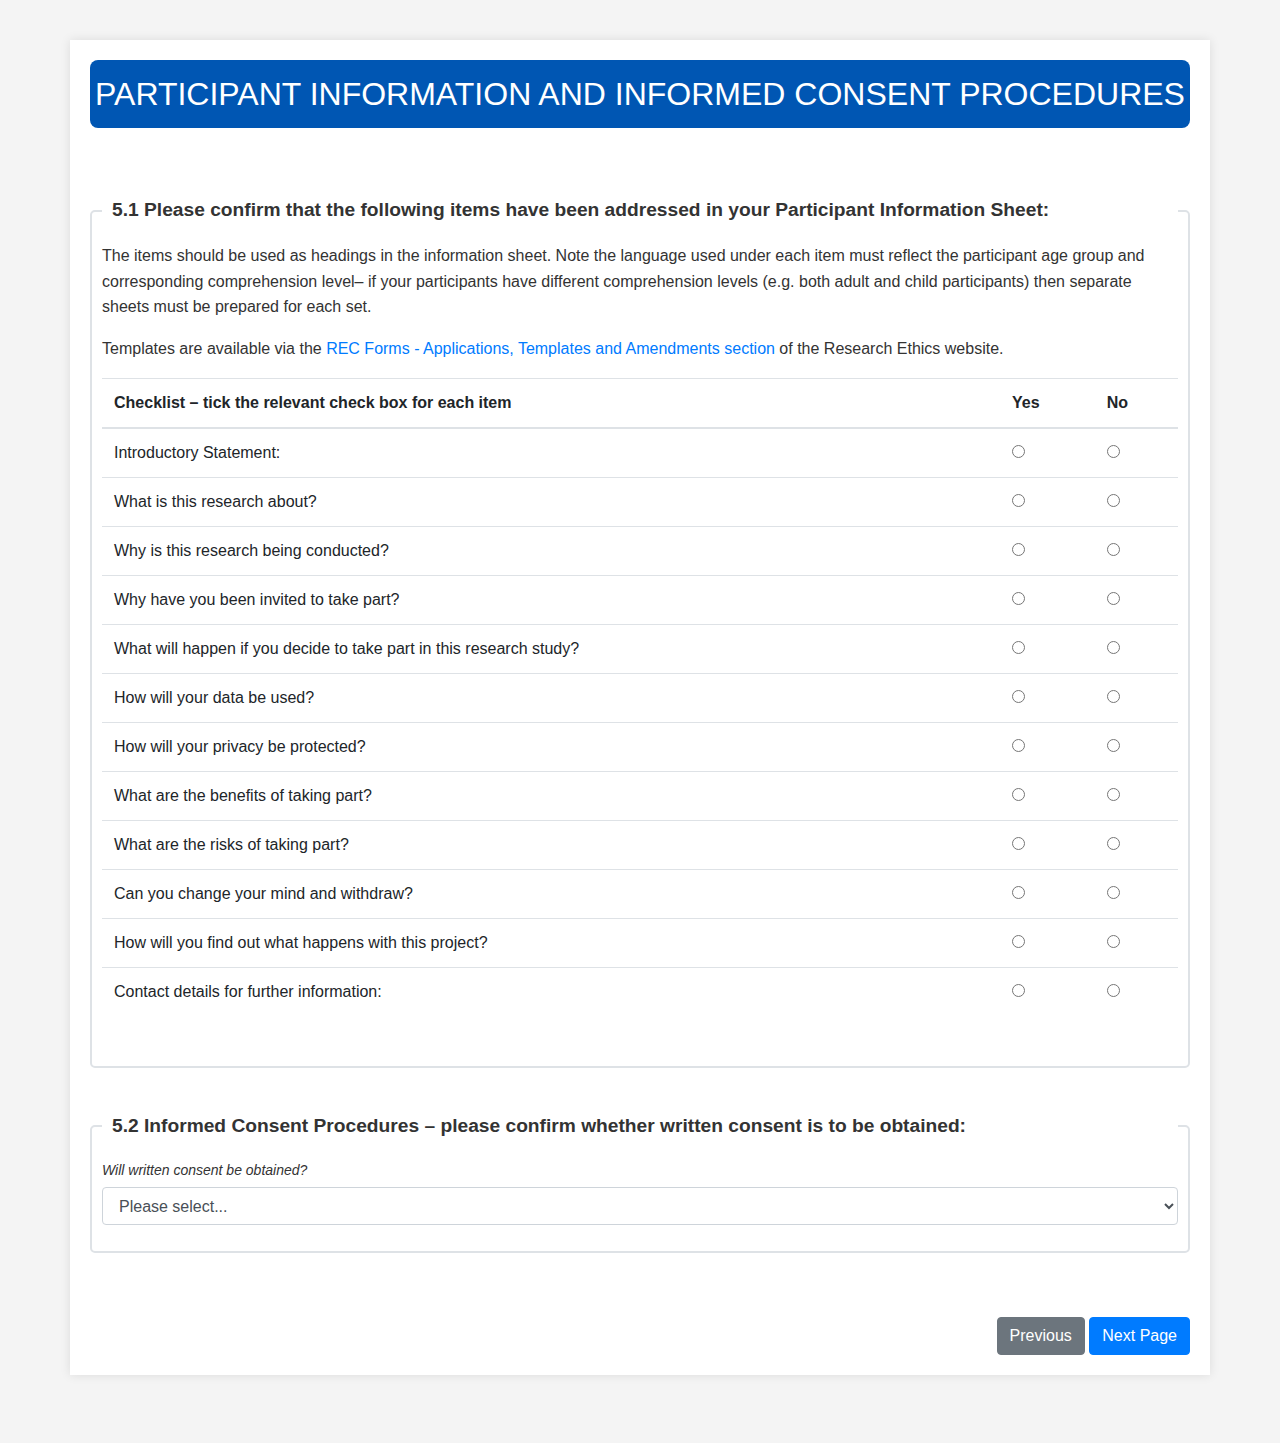
<file: Website/page_5.html>
<!DOCTYPE html>
<html lang="en">

<head>
    <meta charset="UTF-8" />
    <meta name="viewport" content="width=device-width, initial-scale=1.0" />
    <title>DCU Research Ethics Application Form - Section 5</title>
    <!-- Bootstrap CSS CDN -->
    <link href="https://stackpath.bootstrapcdn.com/bootstrap/4.5.2/css/bootstrap.min.css" rel="stylesheet" />
    <!-- Link to custom CSS -->
    <link href="/Design/styles.css" rel="stylesheet" />
</head>

<body>
    <!-- Section 5 - Participant Information and Informed Consent Procedures -->
    <div class="container">
        <h2 class="section-heading">PARTICIPANT INFORMATION AND INFORMED CONSENT PROCEDURES</h2>
        <br><br>
        <div class="form-container">
            <form id="consentForm" onsubmit="return validateForm(event)">

                <!-- Section 5.1 - Participant Information Sheet -->
                <fieldset class="fieldset">
                    <legend>5.1 Please confirm that the following items have been addressed in your Participant
                        Information Sheet:</legend>
                    <p>The items should be used as headings in the information sheet. Note the language used under each
                        item must reflect the participant age group and corresponding comprehension level– if your
                        participants have different comprehension levels (e.g. both adult and child participants) then
                        separate sheets must be prepared for each set.</p>
                    <p>Templates are available via the <a href="https://www.dcu.ie/researchsupport/research-ethics"
                            target="_blank">REC Forms - Applications, Templates and Amendments section</a> of the
                        Research Ethics website.</p>

                    <table class="table">
                        <thead>
                            <tr>
                                <th>Checklist – tick the relevant check box for each item</th>
                                <th>Yes</th>
                                <th>No</th>
                            </tr>
                        </thead>
                        <tbody>
                            <!-- Addition of radio button groups -->
                            <tr>
                                <td>Introductory Statement:</td>
                                <td><input type="radio" id="intro_statement_yes" name="intro_statement" value="yes"
                                        onclick="toggleTextarea()"></td>
                                <td><input type="radio" id="intro_statement_no" name="intro_statement" value="no"
                                        onclick="toggleTextarea()"></td>
                            </tr>
                            <tr>
                                <td>What is this research about?</td>
                                <td><input type="radio" id="research_topic_yes" name="research_topic" value="yes"
                                        onclick="toggleTextarea()"></td>
                                <td><input type="radio" id="research_topic_no" name="research_topic" value="no"
                                        onclick="toggleTextarea()"></td>
                            </tr>
                            <tr>
                                <td>Why is this research being conducted?</td>
                                <td><input type="radio" id="purpose_yes" name="purpose" value="yes"
                                        onclick="toggleTextarea()"></td>
                                <td><input type="radio" id="purpose_no" name="purpose" value="no"
                                        onclick="toggleTextarea()"></td>
                            </tr>
                            <tr>
                                <td>Why have you been invited to take part?</td>
                                <td><input type="radio" id="invitation_yes" name="invitation" value="yes"
                                        onclick="toggleTextarea()"></td>
                                <td><input type="radio" id="invitation_no" name="invitation" value="no"
                                        onclick="toggleTextarea()"></td>
                            </tr>
                            <tr>
                                <td>What will happen if you decide to take part in this research study?</td>
                                <td><input type="radio" id="participation_yes" name="participation" value="yes"
                                        onclick="toggleTextarea()"></td>
                                <td><input type="radio" id="participation_no" name="participation" value="no"
                                        onclick="toggleTextarea()"></td>
                            </tr>
                            <tr>
                                <td>How will your data be used?</td>
                                <td><input type="radio" id="data_usage_yes" name="data_usage" value="yes"
                                        onclick="toggleTextarea()"></td>
                                <td><input type="radio" id="data_usage_no" name="data_usage" value="no"
                                        onclick="toggleTextarea()"></td>
                            </tr>
                            <tr>
                                <td>How will your privacy be protected?</td>
                                <td><input type="radio" id="privacy_yes" name="privacy" value="yes"
                                        onclick="toggleTextarea()"></td>
                                <td><input type="radio" id="privacy_no" name="privacy" value="no"
                                        onclick="toggleTextarea()"></td>
                            </tr>
                            <tr>
                                <td>What are the benefits of taking part?</td>
                                <td><input type="radio" id="benefits_yes" name="benefits" value="yes"
                                        onclick="toggleTextarea()"></td>
                                <td><input type="radio" id="benefits_no" name="benefits" value="no"
                                        onclick="toggleTextarea()"></td>
                            </tr>
                            <tr>
                                <td>What are the risks of taking part?</td>
                                <td><input type="radio" id="risks_yes" name="risks" value="yes"
                                        onclick="toggleTextarea()"></td>
                                <td><input type="radio" id="risks_no" name="risks" value="no"
                                        onclick="toggleTextarea()"></td>
                            </tr>
                            <tr>
                                <td>Can you change your mind and withdraw?</td>
                                <td><input type="radio" id="withdrawal_yes" name="withdrawal" value="yes"
                                        onclick="toggleTextarea()"></td>
                                <td><input type="radio" id="withdrawal_no" name="withdrawal" value="no"
                                        onclick="toggleTextarea()"></td>
                            </tr>
                            <tr>
                                <td>How will you find out what happens with this project?</td>
                                <td><input type="radio" id="project_outcomes_yes" name="project_outcomes" value="yes"
                                        onclick="toggleTextarea()"></td>
                                <td><input type="radio" id="project_outcomes_no" name="project_outcomes" value="no"
                                        onclick="toggleTextarea()"></td>
                            </tr>
                            <tr>
                                <td>Contact details for further information:</td>
                                <td><input type="radio" id="contact_info_yes" name="contact_info" value="yes"
                                        onclick="toggleTextarea()"></td>
                                <td><input type="radio" id="contact_info_no" name="contact_info" value="no"
                                        onclick="toggleTextarea()"></td>
                            </tr>
                        </tbody>
                    </table>
                    <br>
                    <div class="form-group" id="noExplanation" style="display: none;">
                        <label for="location"><i>If you marked any item as No, please explain and justify
                                why:</i></label>
                        <textarea class="form-control" id="location" name="location" rows="5"
                            aria-label="Explanation for No responses"></textarea>
                    </div>
                </fieldset>
                <br>

                <!-- Section 5.2 - Informed Consent Procedures -->
                <fieldset class="fieldset">
                    <legend>5.2 Informed Consent Procedures – please confirm whether written consent is to be obtained:
                    </legend>
                    <div class="form-group">
                        <label for="consentRequired"><i>Will written consent be obtained?</i></label>
                        <select class="form-control" name="consentRequired" id="consentRequired"
                            onchange="toggleConsentDetails();" required>
                            <option value="" selected>Please select...</option>
                            <option value="yes">Yes</option>
                            <option value="no">No</option>
                        </select>
                    </div>
                    <div id="consentDetails" style="display:none;">
                        <div class="form-group">
                            <label for="consentDescription"><i>If Yes, describe the procedures by which written consent
                                    will be obtained.</i></label>
                            <textarea class="form-control" name="consentDescription" id="consentDescription"
                                rows="5"></textarea>
                        </div>
                    </div>

                    <div id="noConsentDetails" style="display:none;">
                        <div class="form-group">
                            <label for="noConsentDescription"><i>If No, describe the procedures regarding how
                                    consent/assent will be obtained</i></label>
                            <textarea class="form-control" name="noConsentDescription" id="noConsentDescription"
                                rows="5"></textarea>
                        </div>
                    </div>

                    <div id="consentNote" style="display: none;">
                        <p>Since you indicated in 4.1 that personal data is collected, it is likely that consent would
                            be needed. If you disagree, indicate below why:</p>
                        <div class="form-check">
                            <input class="form-check-input" type="checkbox" id="consentNotNeeded"
                                name="consentNotNeeded" onclick="toggleNoConsentJustification()">
                            <label class="form-check-label" for="consentNotNeeded">Consent not needed</label>
                        </div>


                        <div class="form-group" id="noConsentJustification" style="display:none;">
                            <textarea class="form-control" id="noConsentJustificationText"
                                name="noConsentJustificationText" rows="5"
                                placeholder="Explain why consent is not needed..."></textarea>
                        </div>
                    </div>

        </div>

        </fieldset>
        <br>

        <!-- Button to Previous and Next step -->
        <div class="buttons">
            <!-- Previous Button -->
            <button type="button" class="btn btn-secondary" onclick="history.back();">Previous</button>

            <!-- Next Page Button -->
            <button type="submit" class="btn btn-primary">Next Page</button>
        </div>
        </form>
    </div>
    </div>
    <br /><br />

    <!-- Bootstrap JS and Popper.js -->
    <script src="https://code.jquery.com/jquery-3.5.1.slim.min.js"></script>
    <script src="https://cdn.jsdelivr.net/npm/@popperjs/core@2.9.2/dist/umd/popper.min.js"></script>
    <script src="https://stackpath.bootstrapcdn.com/bootstrap/4.5.2/js/bootstrap.min.js"></script>
    <script>
        document.addEventListener('DOMContentLoaded', (event) => {
            // Check if the page was reloaded
            if (performance.navigation.type === performance.navigation.TYPE_RELOAD) {
                localStorage.clear(); // Clear localStorage on page reload

                // Clear all textareas
                const textareas = document.querySelectorAll('textarea');
                textareas.forEach(textarea => {
                    textarea.value = '';
                });

                // Clear all radio buttons and checkboxes
                const inputs = document.querySelectorAll('input[type="radio"], input[type="checkbox"]');
                inputs.forEach(input => {
                    input.checked = false;
                });

                // Reset the select element
                document.getElementById('consentRequired').value = '';
            }

            // Check if personal data is involved from localStorage
            const personalDataInvolved = localStorage.getItem('personalDataInvolved') === 'true';
            if (personalDataInvolved) {
                document.getElementById('consentRequired').value = 'yes';
                document.getElementById('consentNote').style.display = 'block';
            }

            populateFormData(); // Ensure form data is populated from localStorage
            toggleConsentDetails();
            toggleTextarea();
        });

        // Function to toggle display of consent details based on user selection
        function toggleConsentDetails() {
            var consentRequired = document.getElementById('consentRequired').value;
            var consentDetailsDiv = document.getElementById('consentDetails');
            var noConsentDetailsDiv = document.getElementById('noConsentDetails');
            var consentNoteDiv = document.getElementById('consentNote');
            if (consentRequired === 'yes') {
                consentDetailsDiv.style.display = 'block';
                noConsentDetailsDiv.style.display = 'none';
                if (consentNoteDiv) {
                    consentNoteDiv.style.display = 'none';
                }
            } else if (consentRequired === 'no') {
                consentDetailsDiv.style.display = 'none';
                noConsentDetailsDiv.style.display = 'block';
                if (consentNoteDiv) {
                    consentNoteDiv.style.display = 'block';
                }
            } else {
                consentDetailsDiv.style.display = 'none';
                noConsentDetailsDiv.style.display = 'none';
            }
        }

        // Function to toggle display of explanation textarea when "No" is selected
        function toggleTextarea() {
            var noSelected = false;
            var allQuestions = ["intro_statement", "research_topic", "purpose", "invitation", "participation", "data_usage", "privacy", "benefits", "risks", "withdrawal", "project_outcomes", "contact_info"];
            allQuestions.forEach(function (question) {
                var noRadio = document.getElementById(question + '_no');
                if (noRadio && noRadio.checked) {
                    noSelected = true;
                }
            });
            document.getElementById('noExplanation').style.display = noSelected ? 'block' : 'none';
        }

        // Function to toggle display of no consent justification
        function toggleNoConsentJustification() {
            var noConsentNeeded = document.getElementById('consentNotNeeded').checked;
            document.getElementById('noConsentJustification').style.display = noConsentNeeded ? 'block' : 'none';
        }

        // Function to validate form before submission
        function validateForm(event) {
            event.preventDefault();

            var allQuestions = ["intro_statement", "research_topic", "purpose", "invitation", "participation", "data_usage", "privacy", "benefits", "risks", "withdrawal", "project_outcomes", "contact_info"];
            var locationFilled = document.getElementById('location').value.trim() !== '';
            var consentRequired = document.getElementById('consentRequired').value;
            var consentDescriptionFilled = document.getElementById('consentDescription').value.trim() !== '';
            var noConsentDescriptionFilled = document.getElementById('noConsentDescription').value.trim() !== '';
            var noConsentJustificationFilled = document.getElementById('noConsentJustificationText').value.trim() !== '';

            // Check if all questions are answered and explanations provided for "No" responses
            var allAnswered = allQuestions.every(function (question) {
                var yesChecked = document.getElementById(question + '_yes').checked;
                var noChecked = document.getElementById(question + '_no').checked;

                // Ensure that if "No" is selected, the textarea must be filled
                if (noChecked && !locationFilled) {
                    return false;
                }
                return yesChecked || noChecked;
            });

            // Validate form inputs
            if (!allAnswered || (document.getElementById('noExplanation').style.display === 'block' && !locationFilled) || !consentRequired || (consentRequired === 'yes' && !consentDescriptionFilled) || (consentRequired === 'no' && !noConsentDescriptionFilled) || (consentRequired === 'no' && document.getElementById('consentNote').style.display === 'block' && !noConsentJustificationFilled)) {
                alert('Please fill out all required fields and provide explanations for any "No" responses.');
                return false;
            }

            // Save form data to localStorage
            saveFormData();

            window.location.href = 'page_6.html'; // Redirect to next page
        }

        // Function to save form data to localStorage
        function saveFormData() {
            const formData = new FormData(document.getElementById('consentForm'));
            formData.forEach((value, key) => {
                if (value === "on") {  // Handle checkboxes correctly
                    localStorage.setItem(key, document.getElementById(key).checked ? "true" : "false");
                } else {
                    localStorage.setItem(key, value);
                }
            });
        }

        // Function to populate form with data from localStorage
        function populateFormData() {
            const savedData = Object.keys(localStorage).reduce((data, key) => {
                data[key] = localStorage.getItem(key);
                return data;
            }, {});

            for (const key in savedData) {
                if (savedData.hasOwnProperty(key)) {
                    const element = document.querySelector(`[name="${key}"]`);
                    if (element) {
                        if (element.type === 'checkbox' || element.type === 'radio') {
                            element.checked = savedData[key] === element.value;
                        } else {
                            element.value = savedData[key];
                        }
                    }
                }
            }
        }
    </script>


</body>

</html>
</file>
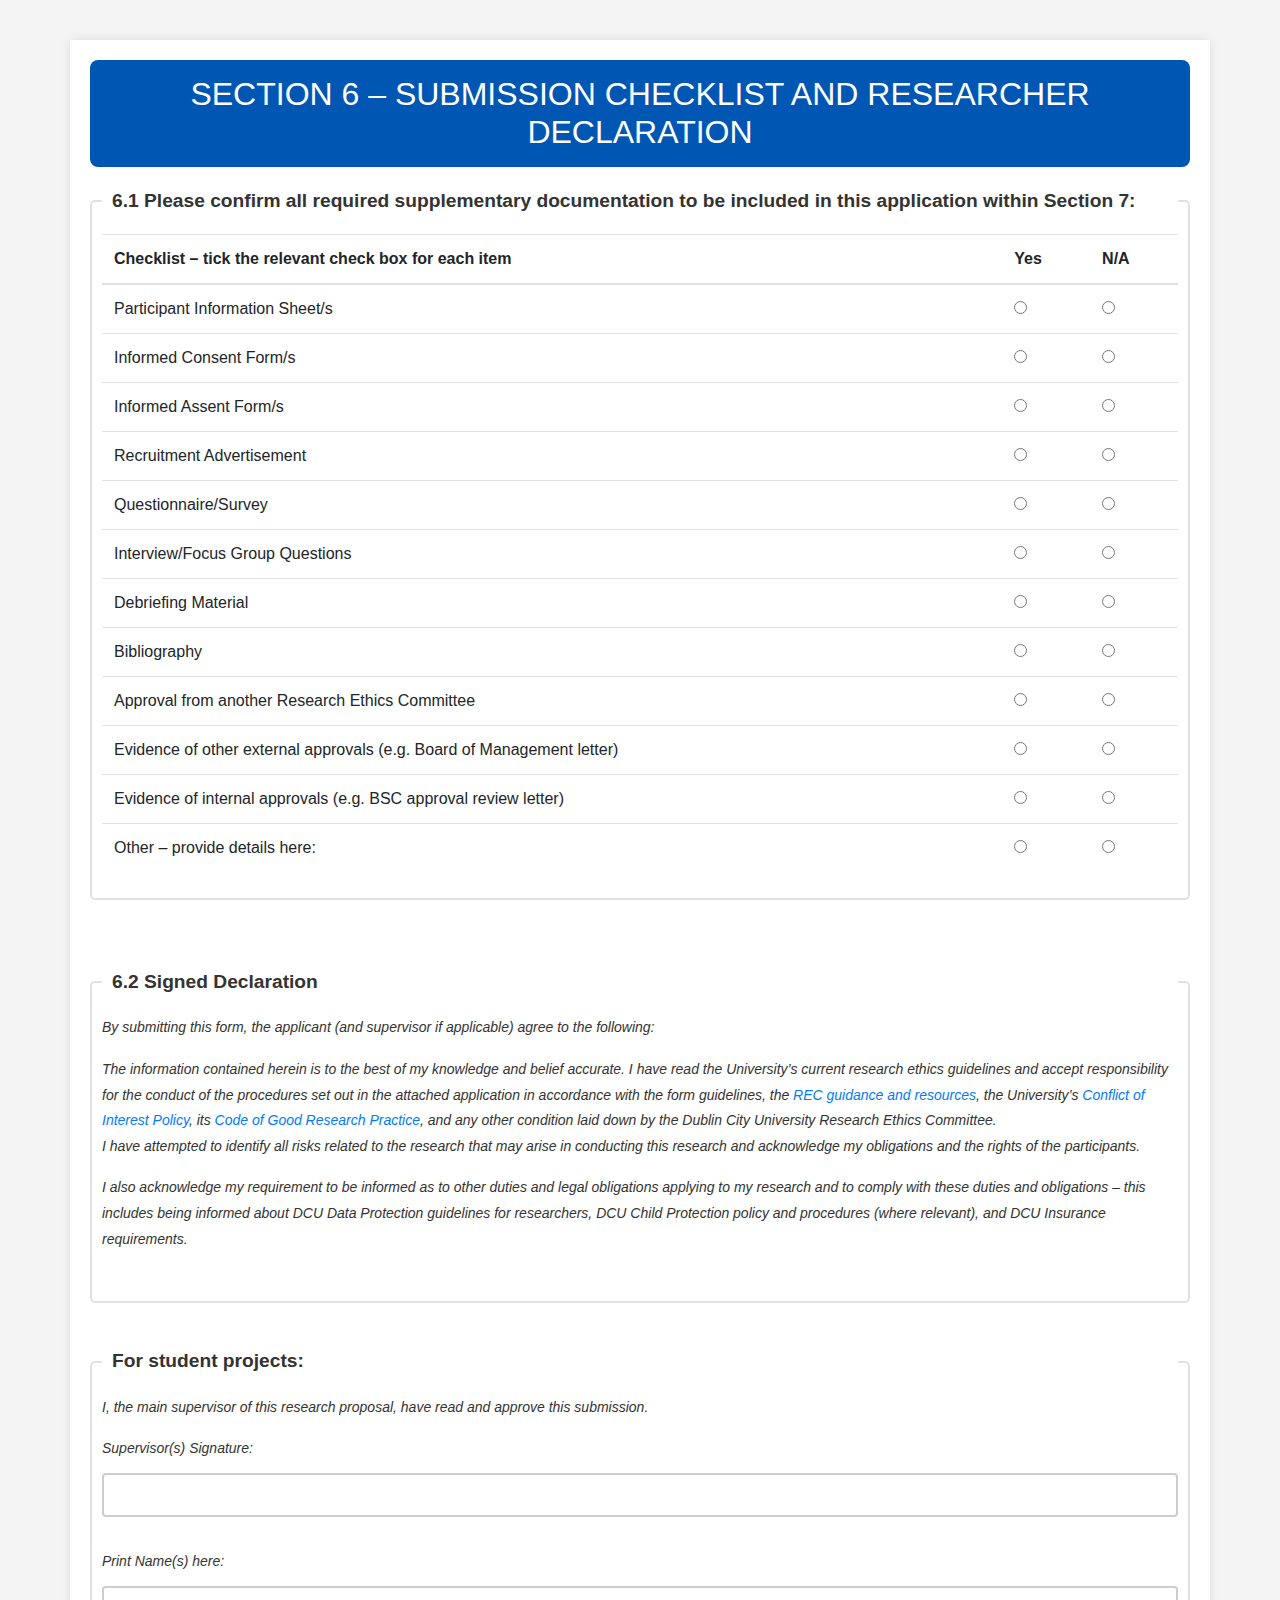
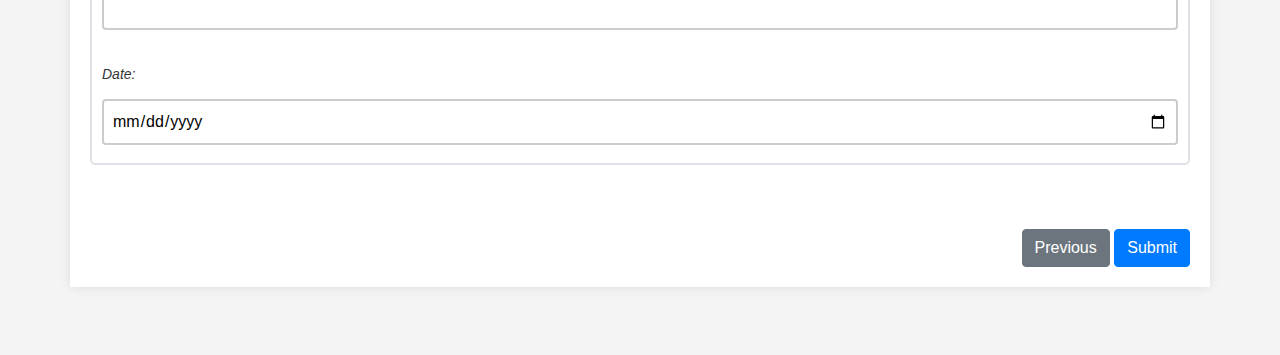
<file: Website/page_6.html>
<!DOCTYPE html>
<html lang="en">

<head>
    <meta charset="UTF-8" />
    <meta name="viewport" content="width=device-width, initial-scale=1.0" />
    <title>Research Submission Form</title>
    <!-- Bootstrap CSS CDN -->
    <link href="https://maxcdn.bootstrapcdn.com/bootstrap/4.5.2/css/bootstrap.min.css" rel="stylesheet" />
    <!-- Link to custom CSS -->
    <link href="/Design/styles.css" rel="stylesheet" />
    <style>
        .error {
            color: red;
        }

        .error textarea,
        .error input[type="radio"] {
            border-color: red;
        }
    </style>
</head>

<body>
    <!-- Section 6 - Submission Checklist -->
    <div class="container">
        <h2 class="section-heading">
            SECTION 6 – SUBMISSION CHECKLIST AND RESEARCHER DECLARATION
        </h2>
        <div class="form-container">
            <form id="submissionForm" onsubmit="return validateForm(event)">
                <fieldset class="fieldset">
                    <legend>
                        6.1 Please confirm all required supplementary documentation to be included in this application
                        within Section 7:
                    </legend>
                    <table class="table">
                        <thead>
                            <tr>
                                <th>Checklist – tick the relevant check box for each item</th>
                                <th>Yes</th>
                                <th>N/A</th>
                            </tr>
                        </thead>
                        <tbody>
                            <tr>
                                <td>Participant Information Sheet/s</td>
                                <td>
                                    <input type="radio" id="infoSheet_yes" name="infoSheet" value="Yes"
                                        class="infoSheet" />
                                </td>
                                <td>
                                    <input type="radio" id="infoSheet_na" name="infoSheet" value="N/A"
                                        class="infoSheet" />
                                </td>
                            </tr>
                            <tr>
                                <td>Informed Consent Form/s</td>
                                <td><input type="radio" id="consentForms_yes" name="consentForms" value="Yes"
                                        class="consentForms"></td>
                                <td><input type="radio" id="consentForms_na" name="consentForms" value="N/A"
                                        class="consentForms"></td>
                            </tr>
                            <tr>
                                <td>Informed Assent Form/s</td>
                                <td><input type="radio" id="assentForms_yes" name="assentForms" value="Yes"
                                        class="assentForms"></td>
                                <td><input type="radio" id="assentForms_na" name="assentForms" value="N/A"
                                        class="assentForms"></td>
                            </tr>
                            <tr>
                                <td>Recruitment Advertisement</td>
                                <td><input type="radio" id="recruitmentAd_yes" name="recruitmentAd" value="Yes"
                                        class="recruitmentAd"></td>
                                <td><input type="radio" id="recruitmentAd_na" name="recruitmentAd" value="N/A"
                                        class="recruitmentAd"></td>
                            </tr>
                            <tr>
                                <td>Questionnaire/Survey</td>
                                <td><input type="radio" id="questionnaire_yes" name="questionnaire" value="Yes"
                                        class="questionnaire"></td>
                                <td><input type="radio" id="questionnaire_na" name="questionnaire" value="N/A"
                                        class="questionnaire"></td>
                            </tr>
                            <tr>
                                <td>Interview/Focus Group Questions</td>
                                <td><input type="radio" id="interviewQuestions_yes" name="interviewQuestions"
                                        value="Yes" class="interviewQuestions"></td>
                                <td><input type="radio" id="interviewQuestions_na" name="interviewQuestions" value="N/A"
                                        class="interviewQuestions"></td>
                            </tr>
                            <tr>
                                <td>Debriefing Material</td>
                                <td><input type="radio" id="debriefingMaterial_yes" name="debriefingMaterial"
                                        value="Yes" class="debriefingMaterial"></td>
                                <td><input type="radio" id="debriefingMaterial_na" name="debriefingMaterial" value="N/A"
                                        class="debriefingMaterial"></td>
                            </tr>
                            <tr>
                                <td>Bibliography</td>
                                <td><input type="radio" id="bibliography_yes" name="bibliography" value="Yes"
                                        class="bibliography"></td>
                                <td><input type="radio" id="bibliography_na" name="bibliography" value="N/A"
                                        class="bibliography"></td>
                            </tr>
                            <tr>
                                <td>Approval from another Research Ethics Committee</td>
                                <td><input type="radio" id="ethicsApproval_yes" name="ethicsApproval" value="Yes"
                                        class="ethicsApproval"></td>
                                <td><input type="radio" id="ethicsApproval_na" name="ethicsApproval" value="N/A"
                                        class="ethicsApproval"></td>
                            </tr>
                            <tr>
                                <td>Evidence of other external approvals (e.g. Board of Management letter)</td>
                                <td><input type="radio" id="externalApprovals_yes" name="externalApprovals" value="Yes"
                                        class="externalApprovals"></td>
                                <td><input type="radio" id="externalApprovals_na" name="externalApprovals" value="N/A"
                                        class="externalApprovals"></td>
                            </tr>
                            <tr>
                                <td>Evidence of internal approvals (e.g. BSC approval review letter)</td>
                                <td><input type="radio" id="internalApprovals_yes" name="internalApprovals" value="Yes"
                                        class="internalApprovals"></td>
                                <td><input type="radio" id="internalApprovals_na" name="internalApprovals" value="N/A"
                                        class="internalApprovals"></td>
                            </tr>
                            <tr>
                                <td>Other – provide details here:</td>
                                <td><input type="radio" id="other_yes" name="other" value="Yes" class="other"></td>
                                <td><input type="radio" id="other_na" name="other" value="N/A" class="other"></td>
                            </tr>
                            <tr id="otherDetailsRow" style="display: none;">
                                <td colspan="3">
                                    <textarea id="otherDetails" name="otherDetails" rows="4" class="form-control"
                                        placeholder="Please provide details..."></textarea>
                                </td>
                            </tr>
                        </tbody>
                    </table>
                </fieldset>
                <br /><br />

                <fieldset class="fieldset">
                    <legend>6.2 Signed Declaration</legend>
                    <p>
                        <i>By submitting this form, the applicant (and supervisor if applicable) agree to the
                            following:</i>
                    </p>
                    <p>
                        <i>The information contained herein is to the best of my knowledge and belief accurate. I have
                            read the University’s current research ethics guidelines and accept responsibility for the
                            conduct of the procedures set out in the attached application in accordance with the form
                            guidelines, the
                            <a href="https://www.dcu.ie/researchsupport/research-ethics" target="_blank">REC guidance
                                and resources</a>, the University’s
                            <a href="https://www.dcu.ie/policies/conflict-interests-policy-staff-only"
                                target="_blank">Conflict of Interest Policy</a>, its
                            <a href="https://www.dcu.ie/policies/code-good-research-practice" target="_blank">Code of
                                Good Research Practice</a>, and any other condition laid down by the Dublin City
                            University Research Ethics Committee. <br />
                            I have attempted to identify all risks related to the research that may arise in conducting
                            this research and acknowledge my obligations and the rights of the participants.
                        </i>
                    </p>
                    <p>
                        <i>I also acknowledge my requirement to be informed as to other duties and legal obligations
                            applying to my research and to comply with these duties and obligations – this includes
                            being informed about DCU Data Protection guidelines for researchers, DCU Child Protection
                            policy and procedures (where relevant), and DCU Insurance requirements.</i>
                    </p>
                    <br />

                    <div id="signaturesContainer"></div>
                </fieldset>

                <br>
                <fieldset class="fieldset">
                    <legend><strong>For student projects:</strong></legend>
                    <p>
                        <i>I, the main supervisor of this research proposal, have read and approve this
                            submission.</i>
                    </p>
                    <label for="supervisorSignature"><i>Supervisor(s) Signature:</i> </label>
                    <input type="text" id="supervisorSignature" name="supervisorSignature" /><br /><br />
                    <label for="supervisorName"><i>Print Name(s) here:</i></label>
                    <input type="text" id="supervisorName" name="supervisorName" required /><br /><br />
                    <label for="supervisorDateSigned"><i>Date:</i></label>
                    <input type="date" id="supervisorDateSigned" name="supervisorDateSigned" required /><br />
                </fieldset>
                <br>
                <div class="buttons">
                    <!-- Previous Button -->
                    <button type="button" class="btn btn-secondary" onclick="history.back();">Previous</button>
                    <!-- Submit Button -->
                    <button type="submit" class="btn btn-primary">Submit</button>
                </div>
            </form>
        </div>
    </div>
    <br /><br />

    <!-- Bootstrap JS CDN -->
    <script src="https://ajax.googleapis.com/ajax/libs/jquery/3.5.1/jquery.min.js"></script>
    <script src="https://cdnjs.cloudflare.com/ajax/libs/popper.js/1.16.0/umd/popper.min.js"></script>
    <script src="https://maxcdn.bootstrapcdn.com/bootstrap/4.5.2/js/bootstrap.min.js"></script>

    <script>
        function validateForm(event) {
            event.preventDefault();
            var rows = document.querySelectorAll('tbody tr:not(#otherDetailsRow)');
            var allValid = true;
            var errorMessage = "Please select either 'Yes' or 'N/A' for all checklist items.";
            var otherYesRadio = document.getElementById('other_yes');
            var otherDetails = document.getElementById('otherDetails');

            rows.forEach(function (row) {
                var checkboxes = row.querySelectorAll('input[type="radio"]');
                var yesChecked = checkboxes[0].checked;
                var naChecked = checkboxes[1].checked;

                row.classList.remove('error'); // Remove error class at the beginning

                if (!yesChecked && !naChecked) {
                    allValid = false;
                    row.classList.add('error'); // Add error class if validation fails
                }
            });

            // Check if "Other" is selected and textarea is filled
            if (otherYesRadio.checked && !otherDetails.value.trim()) {
                allValid = false;
                errorMessage = "Please provide details for 'Other'.";
                document.getElementById('otherDetailsRow').classList.add('error');
            } else {
                document.getElementById('otherDetailsRow').classList.remove('error');
            }

            if (!allValid) {
                alert(errorMessage);
                return false; // Prevent form submission if not valid
            }

            // Save form data to localStorage
            saveFormData();

            alert('Form submitted successfully! Redirecting to the next page...');
            window.location.href = 'page_7.html'; // Redirect to the next page
            return false; // Ensure the form doesn't perform a default submission
        }

        document.addEventListener("DOMContentLoaded", function () {
            populateSignatures();
            populateFormData();

            // Add event listener for "Other" radio buttons
            var otherYesRadio = document.getElementById('other_yes');
            var otherNaRadio = document.getElementById('other_na');
            var otherDetailsRow = document.getElementById('otherDetailsRow');

            otherYesRadio.addEventListener('change', function () {
                if (this.checked) {
                    otherDetailsRow.style.display = 'table-row';
                }
            });

            otherNaRadio.addEventListener('change', function () {
                if (this.checked) {
                    otherDetailsRow.style.display = 'none';
                }
            });
        });

        function populateSignatures() {
            const piNames = JSON.parse(localStorage.getItem('piNames')) || [];
            const otherNames = JSON.parse(localStorage.getItem('otherNames')) || [];
            const allNames = [...new Set([...piNames, ...otherNames])];

            const signaturesContainer = document.getElementById('signaturesContainer');
            signaturesContainer.innerHTML = '';

            allNames.forEach(name => {
                if (name) {
                    const signatureFieldset = document.createElement('fieldset');
                    signatureFieldset.className = 'fieldset';
                    signatureFieldset.innerHTML = `
                        <legend>${name}</legend>
                        <label>Signature:</label>
                        <input type="text" id="signature_${name.replace(/\s+/g, '_')}" name="signature_${name}">
                        <label>Date:</label>
                        <input type="date" id="dateSigned_${name.replace(/\s+/g, '_')}" name="dateSigned_${name}" required><br>
                    `;
                    signaturesContainer.appendChild(signatureFieldset);
                }
            });
        }

        // Function to save form data to localStorage
        function saveFormData() {
            const formData = new FormData(document.getElementById('submissionForm'));
            formData.forEach((value, key) => {
                if (value === "on") {  // Handle checkboxes correctly
                    localStorage.setItem(key, document.getElementById(key).checked ? "true" : "false");
                } else {
                    localStorage.setItem(key, value);
                }
            });

            // Save signature and date fields
            const piNames = JSON.parse(localStorage.getItem('piNames')) || [];
            const otherNames = JSON.parse(localStorage.getItem('otherNames')) || [];
            const allNames = [...new Set([...piNames, ...otherNames])];

            allNames.forEach(name => {
                const signatureField = document.getElementById(`signature_${name.replace(/\s+/g, '_')}`);
                const dateSignedField = document.getElementById(`dateSigned_${name.replace(/\s+/g, '_')}`);
                if (signatureField && dateSignedField) {
                    localStorage.setItem(`signature_${name.replace(/\s+/g, '_')}`, signatureField.value);
                    localStorage.setItem(`dateSigned_${name.replace(/\s+/g, '_')}`, dateSignedField.value);
                }
            });
        }

        // Function to populate form with data from localStorage
        function populateFormData() {
            const savedData = Object.keys(localStorage).reduce((data, key) => {
                data[key] = localStorage.getItem(key);
                return data;
            }, {});

            for (const key in savedData) {
                if (savedData.hasOwnProperty(key)) {
                    const element = document.querySelector(`[name="${key}"]`);
                    if (element) {
                        if (element.type === 'checkbox' || element.type === 'radio') {
                            element.checked = savedData[key] === element.value;
                        } else {
                            element.value = savedData[key];
                        }
                    }
                }
            }
        }

    </script>

</body>

</html>
</file>
<file: Design/index.css>
/* CSS for index.css */

body {
    display: flex; /* Use flexbox to make the body flexible */
    flex-direction: column; /* Arrange child elements vertically */
    min-height: 100vh; /* Set minimum height to 100% of viewport height */
    padding-left: 30px;
    padding-right: 30px;
}

header {
    border-top: 1px solid black; /* Adds a solid black border on the top of the header */
    border-bottom: 1px solid black; /* Adds a solid black border on the bottom of the header */
    background-color: rgb(203, 225, 244);
}

#head {
    display: flex; /* Use flexbox to align child elements */
    justify-content: space-between; /* Distribute child elements evenly across the header */
    align-items: center; /* Vertically center child elements */
}

#right {
    text-align: start;
    padding-left: 20px;
    padding-right: 20px;
    color: rgb(0, 0, 0);
}

#right h1 {
    font-size: 50px;
}

#left {
    flex: 1; /* Make the left div take up twice as much space as the right div */
    text-align: start; /* Align content to the left */
    padding-left: 10px;
}

#note {
    /* Add padding for better readability */
    font-size: 16px;
   
}
</file>
<file: Design/styles.css>
/* General body styles */
body {
    font-family: 'Segoe UI', Tahoma, Geneva, Verdana, sans-serif;
    background-color: #f4f4f4;
    color: #333;
    padding: 20px;
    margin: 0;
}

/* Container styling for proper alignment and padding */
.container {
    background-color: #ffffff;
    box-shadow: 0 0 10px rgba(0, 0, 0, 0.1);
    padding: 20px;
    margin-top: 20px;
}

/* Styling headings for better visibility */
h2.section-heading {
    background-color: #0056b3;
    color: #ffffff;
    padding: 15px 0;
    text-align: center;
    border-radius: 8px;
    margin-top: 0;
    margin-bottom: 20px;
}

/* Input and Label styling */
textarea,
input[type="text"],
input[type="date"] {
    width: 100%;
    padding: 8px;
    margin: 8px 0;
    box-sizing: border-box;
    border: 2px solid #ccc;
    border-radius: 4px;
}

label {
    margin-bottom: 5px;
    font-weight: bold;
}

label i {
    font-size: 14px;
    font-weight: lighter;
}

/* Button styles for interaction */
button {
    padding: 10px 20px;
    border: none;
    border-radius: 4px;
    cursor: pointer;
    font-size: 16px;
}

.btn-primary {
    background-color: #007bff;
    color: white;
}

.btn-secondary {
    background-color: #6c757d;
    color: white;
}

.buttons {
    margin-top: 20px;
    text-align: right;
}

/* Fieldset styling for visual grouping of elements */
.fieldset {
    border: 2px solid #dee2e6;
    border-radius: 5px;
    padding: 10px;
    margin-bottom: 20px;
}

legend {
    padding: 0 10px;
    font-size: larger;
    font-weight: bold;
    color: #333;
}

/* Improve spacing and appearance of sections and paragraphs */
p {
    line-height: 1.6;
    /* Improves readability by spacing lines apart */
}

/* Link styling for better visibility */
a {
    color: #007bff;
    text-decoration: none;
}

a:hover {
    text-decoration: underline;
}

p i {
    font-size: 14px;
}
</file>
